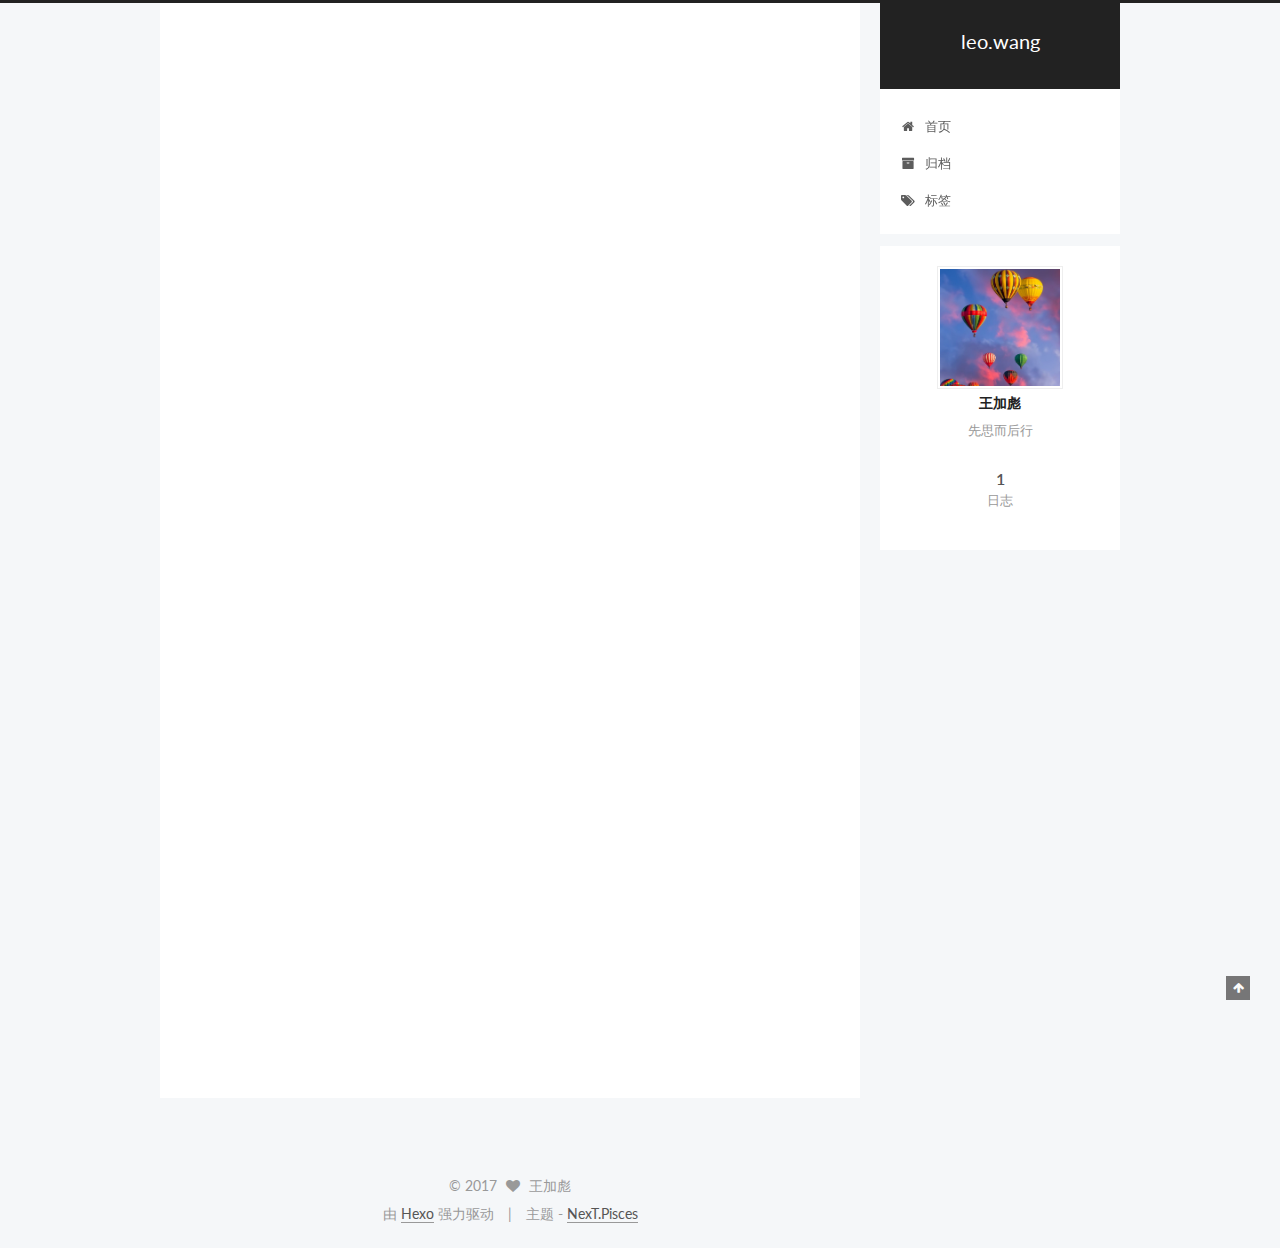
<file: index.html>
<!doctype html>



  


<html class="theme-next pisces use-motion" lang="zh-Hans">
<head>
  <meta charset="UTF-8"/>
<meta http-equiv="X-UA-Compatible" content="IE=edge" />
<meta name="viewport" content="width=device-width, initial-scale=1, maximum-scale=1"/>









<meta http-equiv="Cache-Control" content="no-transform" />
<meta http-equiv="Cache-Control" content="no-siteapp" />















  
  
  <link href="/lib/fancybox/source/jquery.fancybox.css?v=2.1.5" rel="stylesheet" type="text/css" />




  
  
  
  

  
    
    
  

  

  

  

  

  
    
    
    <link href="//fonts.googleapis.com/css?family=Lato:300,300italic,400,400italic,700,700italic&subset=latin,latin-ext" rel="stylesheet" type="text/css">
  






<link href="/lib/font-awesome/css/font-awesome.min.css?v=4.6.2" rel="stylesheet" type="text/css" />

<link href="/css/main.css?v=5.1.1" rel="stylesheet" type="text/css" />


  <meta name="keywords" content="Hexo, NexT" />








  <link rel="shortcut icon" type="image/x-icon" href="/favicon.ico?v=5.1.1" />






<meta name="description" content="先思而后行">
<meta property="og:type" content="website">
<meta property="og:title" content="leo.wang">
<meta property="og:url" content="http://yoursite.com/index.html">
<meta property="og:site_name" content="leo.wang">
<meta property="og:description" content="先思而后行">
<meta name="twitter:card" content="summary">
<meta name="twitter:title" content="leo.wang">
<meta name="twitter:description" content="先思而后行">



<script type="text/javascript" id="hexo.configurations">
  var NexT = window.NexT || {};
  var CONFIG = {
    root: '/',
    scheme: 'Pisces',
    sidebar: {"position":"right","display":"post","offset":12,"offset_float":0,"b2t":false,"scrollpercent":false},
    fancybox: true,
    motion: true,
    duoshuo: {
      userId: '0',
      author: '博主'
    },
    algolia: {
      applicationID: '',
      apiKey: '',
      indexName: '',
      hits: {"per_page":10},
      labels: {"input_placeholder":"Search for Posts","hits_empty":"We didn't find any results for the search: ${query}","hits_stats":"${hits} results found in ${time} ms"}
    }
  };
</script>



  <link rel="canonical" href="http://yoursite.com/"/>





  <title>leo.wang</title>
  














</head>

<body itemscope itemtype="http://schema.org/WebPage" lang="zh-Hans">

  
  
    
  

  <div class="container sidebar-position-right 
   page-home 
 ">
    <div class="headband"></div>

    <header id="header" class="header" itemscope itemtype="http://schema.org/WPHeader">
      <div class="header-inner"><div class="site-brand-wrapper">
  <div class="site-meta ">
    

    <div class="custom-logo-site-title">
      <a href="/"  class="brand" rel="start">
        <span class="logo-line-before"><i></i></span>
        <span class="site-title">leo.wang</span>
        <span class="logo-line-after"><i></i></span>
      </a>
    </div>
      
        <p class="site-subtitle"></p>
      
  </div>

  <div class="site-nav-toggle">
    <button>
      <span class="btn-bar"></span>
      <span class="btn-bar"></span>
      <span class="btn-bar"></span>
    </button>
  </div>
</div>

<nav class="site-nav">
  

  
    <ul id="menu" class="menu">
      
        
        <li class="menu-item menu-item-home">
          <a href="/" rel="section">
            
              <i class="menu-item-icon fa fa-fw fa-home"></i> <br />
            
            首页
          </a>
        </li>
      
        
        <li class="menu-item menu-item-archives">
          <a href="/archives/" rel="section">
            
              <i class="menu-item-icon fa fa-fw fa-archive"></i> <br />
            
            归档
          </a>
        </li>
      
        
        <li class="menu-item menu-item-tags">
          <a href="/tags/" rel="section">
            
              <i class="menu-item-icon fa fa-fw fa-tags"></i> <br />
            
            标签
          </a>
        </li>
      

      
    </ul>
  

  
</nav>



 </div>
    </header>

    <main id="main" class="main">
      <div class="main-inner">
        <div class="content-wrap">
          <div id="content" class="content">
            
  <section id="posts" class="posts-expand">
    
      

  

  
  
  

  <article class="post post-type-normal " itemscope itemtype="http://schema.org/Article">
    <link itemprop="mainEntityOfPage" href="http://yoursite.com/2017/06/20/hello-world/">

    <span hidden itemprop="author" itemscope itemtype="http://schema.org/Person">
      <meta itemprop="name" content="王加彪">
      <meta itemprop="description" content="">
      <meta itemprop="image" content="/images/IMG_0425.JPG">
    </span>

    <span hidden itemprop="publisher" itemscope itemtype="http://schema.org/Organization">
      <meta itemprop="name" content="leo.wang">
    </span>

    
      <header class="post-header">

        
        
          <h1 class="post-title" itemprop="name headline">
                
                <a class="post-title-link" href="/2017/06/20/hello-world/" itemprop="url">Hello World</a></h1>
        

        <div class="post-meta">
          <span class="post-time">
            
              <span class="post-meta-item-icon">
                <i class="fa fa-calendar-o"></i>
              </span>
              
                <span class="post-meta-item-text">发表于</span>
              
              <time title="创建于" itemprop="dateCreated datePublished" datetime="2017-06-20T22:50:06+08:00">
                2017-06-20
              </time>
            

            

            
          </span>

          

          
            
          

          
          

          

          

          

        </div>
      </header>
    

    <div class="post-body" itemprop="articleBody">

      
      

      
        
          
            <p>Welcome to <a href="https://hexo.io/" target="_blank" rel="external">Hexo</a>! This is your very first post. Check <a href="https://hexo.io/docs/" target="_blank" rel="external">documentation</a> for more info. If you get any problems when using Hexo, you can find the answer in <a href="https://hexo.io/docs/troubleshooting.html" target="_blank" rel="external">troubleshooting</a> or you can ask me on <a href="https://github.com/hexojs/hexo/issues" target="_blank" rel="external">GitHub</a>.</p>
<h2 id="Quick-Start"><a href="#Quick-Start" class="headerlink" title="Quick Start"></a>Quick Start</h2><h3 id="Create-a-new-post"><a href="#Create-a-new-post" class="headerlink" title="Create a new post"></a>Create a new post</h3><figure class="highlight bash"><table><tr><td class="gutter"><pre><div class="line">1</div></pre></td><td class="code"><pre><div class="line">$ hexo new <span class="string">"My New Post"</span></div></pre></td></tr></table></figure>
<p>More info: <a href="https://hexo.io/docs/writing.html" target="_blank" rel="external">Writing</a></p>
<h3 id="Run-server"><a href="#Run-server" class="headerlink" title="Run server"></a>Run server</h3><figure class="highlight bash"><table><tr><td class="gutter"><pre><div class="line">1</div></pre></td><td class="code"><pre><div class="line">$ hexo server</div></pre></td></tr></table></figure>
<p>More info: <a href="https://hexo.io/docs/server.html" target="_blank" rel="external">Server</a></p>
<h3 id="Generate-static-files"><a href="#Generate-static-files" class="headerlink" title="Generate static files"></a>Generate static files</h3><figure class="highlight bash"><table><tr><td class="gutter"><pre><div class="line">1</div></pre></td><td class="code"><pre><div class="line">$ hexo generate</div></pre></td></tr></table></figure>
<p>More info: <a href="https://hexo.io/docs/generating.html" target="_blank" rel="external">Generating</a></p>
<h3 id="Deploy-to-remote-sites"><a href="#Deploy-to-remote-sites" class="headerlink" title="Deploy to remote sites"></a>Deploy to remote sites</h3><figure class="highlight bash"><table><tr><td class="gutter"><pre><div class="line">1</div></pre></td><td class="code"><pre><div class="line">$ hexo deploy</div></pre></td></tr></table></figure>
<p>More info: <a href="https://hexo.io/docs/deployment.html" target="_blank" rel="external">Deployment</a></p>

          
        
      
    </div>

    <div>
      
    </div>

    <div>
      
    </div>

    <div>
      
    </div>

    <footer class="post-footer">
      

      

      

      
      
        <div class="post-eof"></div>
      
    </footer>
  </article>


    
  </section>

  


          </div>
          


          

        </div>
        
          
  
  <div class="sidebar-toggle">
    <div class="sidebar-toggle-line-wrap">
      <span class="sidebar-toggle-line sidebar-toggle-line-first"></span>
      <span class="sidebar-toggle-line sidebar-toggle-line-middle"></span>
      <span class="sidebar-toggle-line sidebar-toggle-line-last"></span>
    </div>
  </div>

  <aside id="sidebar" class="sidebar">
    <div class="sidebar-inner">

      

      

      <section class="site-overview sidebar-panel sidebar-panel-active">
        <div class="site-author motion-element" itemprop="author" itemscope itemtype="http://schema.org/Person">
          <img class="site-author-image" itemprop="image"
               src="/images/IMG_0425.JPG"
               alt="王加彪" />
          <p class="site-author-name" itemprop="name">王加彪</p>
           
              <p class="site-description motion-element" itemprop="description">先思而后行</p>
          
        </div>
        <nav class="site-state motion-element">

          
            <div class="site-state-item site-state-posts">
              <a href="/archives/">
                <span class="site-state-item-count">1</span>
                <span class="site-state-item-name">日志</span>
              </a>
            </div>
          

          

          

        </nav>

        

        <div class="links-of-author motion-element">
          
        </div>

        
        

        
        

        


      </section>

      

      

    </div>
  </aside>


        
      </div>
    </main>

    <footer id="footer" class="footer">
      <div class="footer-inner">
        <div class="copyright" >
  
  &copy; 
  <span itemprop="copyrightYear">2017</span>
  <span class="with-love">
    <i class="fa fa-heart"></i>
  </span>
  <span class="author" itemprop="copyrightHolder">王加彪</span>
</div>


<div class="powered-by">
  由 <a class="theme-link" href="https://hexo.io">Hexo</a> 强力驱动
</div>

<div class="theme-info">
  主题 -
  <a class="theme-link" href="https://github.com/iissnan/hexo-theme-next">
    NexT.Pisces
  </a>
</div>


        

        
      </div>
    </footer>

    
      <div class="back-to-top">
        <i class="fa fa-arrow-up"></i>
        
      </div>
    

  </div>

  

<script type="text/javascript">
  if (Object.prototype.toString.call(window.Promise) !== '[object Function]') {
    window.Promise = null;
  }
</script>









  












  
  <script type="text/javascript" src="/lib/jquery/index.js?v=2.1.3"></script>

  
  <script type="text/javascript" src="/lib/fastclick/lib/fastclick.min.js?v=1.0.6"></script>

  
  <script type="text/javascript" src="/lib/jquery_lazyload/jquery.lazyload.js?v=1.9.7"></script>

  
  <script type="text/javascript" src="/lib/velocity/velocity.min.js?v=1.2.1"></script>

  
  <script type="text/javascript" src="/lib/velocity/velocity.ui.min.js?v=1.2.1"></script>

  
  <script type="text/javascript" src="/lib/fancybox/source/jquery.fancybox.pack.js?v=2.1.5"></script>


  


  <script type="text/javascript" src="/js/src/utils.js?v=5.1.1"></script>

  <script type="text/javascript" src="/js/src/motion.js?v=5.1.1"></script>



  
  


  <script type="text/javascript" src="/js/src/affix.js?v=5.1.1"></script>

  <script type="text/javascript" src="/js/src/schemes/pisces.js?v=5.1.1"></script>



  
    <script type="text/javascript" src="/js/src/scrollspy.js?v=5.1.1"></script>
<script type="text/javascript" src="/js/src/post-details.js?v=5.1.1"></script>

  

  


  <script type="text/javascript" src="/js/src/bootstrap.js?v=5.1.1"></script>



  


  




	





  





  





  






  





  

  

  

  

  

  

</body>
</html>
</file>
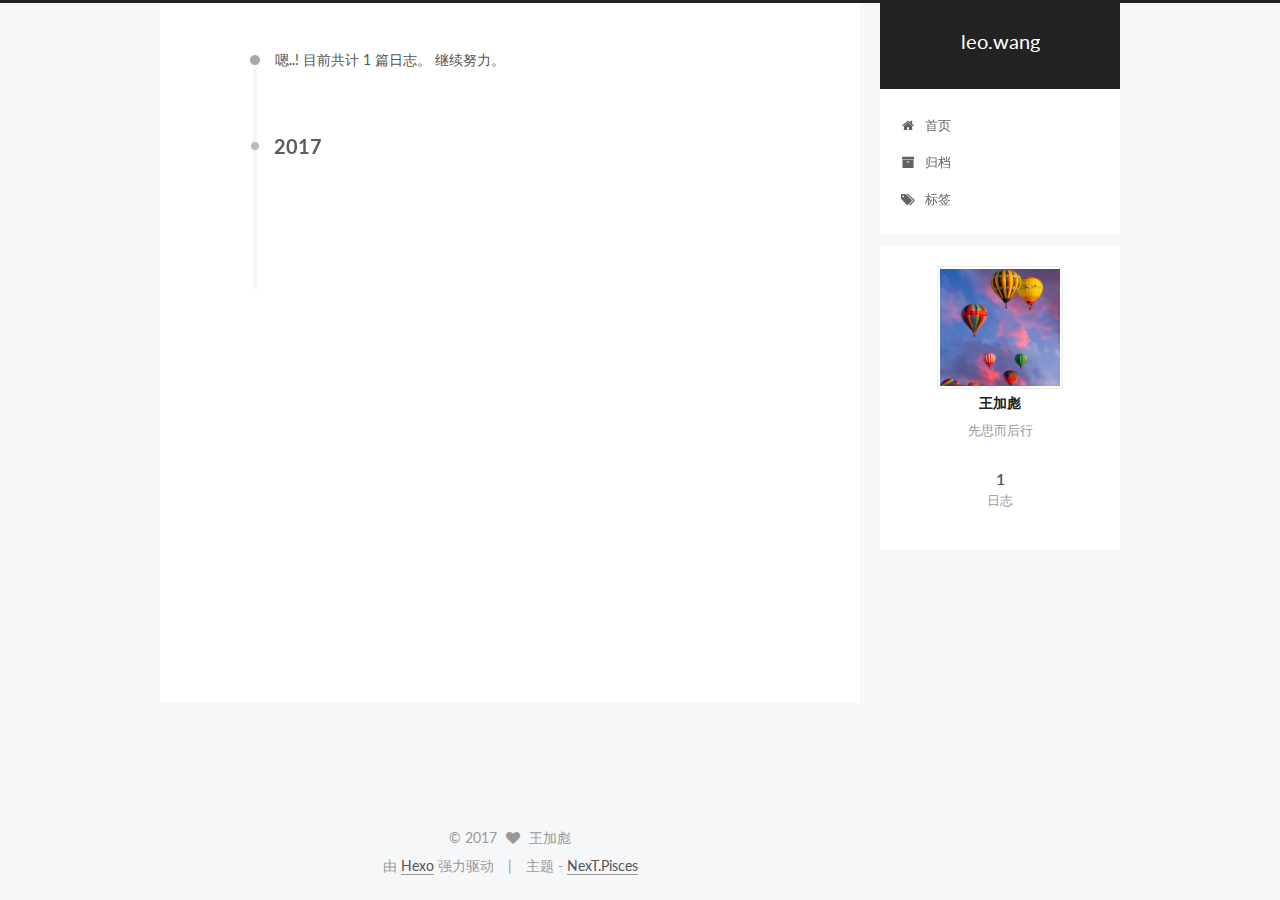
<file: archives/index.html>
<!doctype html>



  


<html class="theme-next pisces use-motion" lang="zh-Hans">
<head>
  <meta charset="UTF-8"/>
<meta http-equiv="X-UA-Compatible" content="IE=edge" />
<meta name="viewport" content="width=device-width, initial-scale=1, maximum-scale=1"/>









<meta http-equiv="Cache-Control" content="no-transform" />
<meta http-equiv="Cache-Control" content="no-siteapp" />















  
  
  <link href="/lib/fancybox/source/jquery.fancybox.css?v=2.1.5" rel="stylesheet" type="text/css" />




  
  
  
  

  
    
    
  

  

  

  

  

  
    
    
    <link href="//fonts.googleapis.com/css?family=Lato:300,300italic,400,400italic,700,700italic&subset=latin,latin-ext" rel="stylesheet" type="text/css">
  






<link href="/lib/font-awesome/css/font-awesome.min.css?v=4.6.2" rel="stylesheet" type="text/css" />

<link href="/css/main.css?v=5.1.1" rel="stylesheet" type="text/css" />


  <meta name="keywords" content="Hexo, NexT" />








  <link rel="shortcut icon" type="image/x-icon" href="/favicon.ico?v=5.1.1" />






<meta name="description" content="先思而后行">
<meta property="og:type" content="website">
<meta property="og:title" content="leo.wang">
<meta property="og:url" content="http://yoursite.com/archives/index.html">
<meta property="og:site_name" content="leo.wang">
<meta property="og:description" content="先思而后行">
<meta name="twitter:card" content="summary">
<meta name="twitter:title" content="leo.wang">
<meta name="twitter:description" content="先思而后行">



<script type="text/javascript" id="hexo.configurations">
  var NexT = window.NexT || {};
  var CONFIG = {
    root: '/',
    scheme: 'Pisces',
    sidebar: {"position":"right","display":"post","offset":12,"offset_float":0,"b2t":false,"scrollpercent":false},
    fancybox: true,
    motion: true,
    duoshuo: {
      userId: '0',
      author: '博主'
    },
    algolia: {
      applicationID: '',
      apiKey: '',
      indexName: '',
      hits: {"per_page":10},
      labels: {"input_placeholder":"Search for Posts","hits_empty":"We didn't find any results for the search: ${query}","hits_stats":"${hits} results found in ${time} ms"}
    }
  };
</script>



  <link rel="canonical" href="http://yoursite.com/archives/"/>





  <title>归档 | leo.wang</title>
  














</head>

<body itemscope itemtype="http://schema.org/WebPage" lang="zh-Hans">

  
  
    
  

  <div class="container sidebar-position-right  page-archive  ">
    <div class="headband"></div>

    <header id="header" class="header" itemscope itemtype="http://schema.org/WPHeader">
      <div class="header-inner"><div class="site-brand-wrapper">
  <div class="site-meta ">
    

    <div class="custom-logo-site-title">
      <a href="/"  class="brand" rel="start">
        <span class="logo-line-before"><i></i></span>
        <span class="site-title">leo.wang</span>
        <span class="logo-line-after"><i></i></span>
      </a>
    </div>
      
        <p class="site-subtitle"></p>
      
  </div>

  <div class="site-nav-toggle">
    <button>
      <span class="btn-bar"></span>
      <span class="btn-bar"></span>
      <span class="btn-bar"></span>
    </button>
  </div>
</div>

<nav class="site-nav">
  

  
    <ul id="menu" class="menu">
      
        
        <li class="menu-item menu-item-home">
          <a href="/" rel="section">
            
              <i class="menu-item-icon fa fa-fw fa-home"></i> <br />
            
            首页
          </a>
        </li>
      
        
        <li class="menu-item menu-item-archives">
          <a href="/archives/" rel="section">
            
              <i class="menu-item-icon fa fa-fw fa-archive"></i> <br />
            
            归档
          </a>
        </li>
      
        
        <li class="menu-item menu-item-tags">
          <a href="/tags/" rel="section">
            
              <i class="menu-item-icon fa fa-fw fa-tags"></i> <br />
            
            标签
          </a>
        </li>
      

      
    </ul>
  

  
</nav>



 </div>
    </header>

    <main id="main" class="main">
      <div class="main-inner">
        <div class="content-wrap">
          <div id="content" class="content">
            

  <section id="posts" class="posts-collapse">
    <span class="archive-move-on"></span>

    <span class="archive-page-counter">
      
      
      
        
      
      嗯..! 目前共计 1 篇日志。 继续努力。
    </span>

    

      
      
      

      
        
        <div class="collection-title">
          <h2 class="archive-year motion-element" id="archive-year-2017">2017</h2>
        </div>
      
      

      

  <article class="post post-type-normal" itemscope itemtype="http://schema.org/Article">
    <header class="post-header">

      <h2 class="post-title">
        
            <a class="post-title-link" href="/2017/06/20/hello-world/" itemprop="url">
              
                <span itemprop="name">Hello World</span>
              
            </a>
        
      </h2>

      <div class="post-meta">
        <time class="post-time" itemprop="dateCreated"
              datetime="2017-06-20T22:50:06+08:00"
              content="2017-06-20" >
          06-20
        </time>
      </div>

    </header>
  </article>



    

  </section>

  



          </div>
          


          

        </div>
        
          
  
  <div class="sidebar-toggle">
    <div class="sidebar-toggle-line-wrap">
      <span class="sidebar-toggle-line sidebar-toggle-line-first"></span>
      <span class="sidebar-toggle-line sidebar-toggle-line-middle"></span>
      <span class="sidebar-toggle-line sidebar-toggle-line-last"></span>
    </div>
  </div>

  <aside id="sidebar" class="sidebar">
    <div class="sidebar-inner">

      

      

      <section class="site-overview sidebar-panel sidebar-panel-active">
        <div class="site-author motion-element" itemprop="author" itemscope itemtype="http://schema.org/Person">
          <img class="site-author-image" itemprop="image"
               src="/images/IMG_0425.JPG"
               alt="王加彪" />
          <p class="site-author-name" itemprop="name">王加彪</p>
           
              <p class="site-description motion-element" itemprop="description">先思而后行</p>
          
        </div>
        <nav class="site-state motion-element">

          
            <div class="site-state-item site-state-posts">
              <a href="/archives/">
                <span class="site-state-item-count">1</span>
                <span class="site-state-item-name">日志</span>
              </a>
            </div>
          

          

          

        </nav>

        

        <div class="links-of-author motion-element">
          
        </div>

        
        

        
        

        


      </section>

      

      

    </div>
  </aside>


        
      </div>
    </main>

    <footer id="footer" class="footer">
      <div class="footer-inner">
        <div class="copyright" >
  
  &copy; 
  <span itemprop="copyrightYear">2017</span>
  <span class="with-love">
    <i class="fa fa-heart"></i>
  </span>
  <span class="author" itemprop="copyrightHolder">王加彪</span>
</div>


<div class="powered-by">
  由 <a class="theme-link" href="https://hexo.io">Hexo</a> 强力驱动
</div>

<div class="theme-info">
  主题 -
  <a class="theme-link" href="https://github.com/iissnan/hexo-theme-next">
    NexT.Pisces
  </a>
</div>


        

        
      </div>
    </footer>

    
      <div class="back-to-top">
        <i class="fa fa-arrow-up"></i>
        
      </div>
    

  </div>

  

<script type="text/javascript">
  if (Object.prototype.toString.call(window.Promise) !== '[object Function]') {
    window.Promise = null;
  }
</script>









  












  
  <script type="text/javascript" src="/lib/jquery/index.js?v=2.1.3"></script>

  
  <script type="text/javascript" src="/lib/fastclick/lib/fastclick.min.js?v=1.0.6"></script>

  
  <script type="text/javascript" src="/lib/jquery_lazyload/jquery.lazyload.js?v=1.9.7"></script>

  
  <script type="text/javascript" src="/lib/velocity/velocity.min.js?v=1.2.1"></script>

  
  <script type="text/javascript" src="/lib/velocity/velocity.ui.min.js?v=1.2.1"></script>

  
  <script type="text/javascript" src="/lib/fancybox/source/jquery.fancybox.pack.js?v=2.1.5"></script>


  


  <script type="text/javascript" src="/js/src/utils.js?v=5.1.1"></script>

  <script type="text/javascript" src="/js/src/motion.js?v=5.1.1"></script>



  
  


  <script type="text/javascript" src="/js/src/affix.js?v=5.1.1"></script>

  <script type="text/javascript" src="/js/src/schemes/pisces.js?v=5.1.1"></script>



  
  
    <script type="text/javascript" id="motion.page.archive">
      $('.archive-year').velocity('transition.slideLeftIn');
    </script>
  


  


  <script type="text/javascript" src="/js/src/bootstrap.js?v=5.1.1"></script>



  


  




	





  





  





  






  





  

  

  

  

  

  

</body>
</html>
</file>
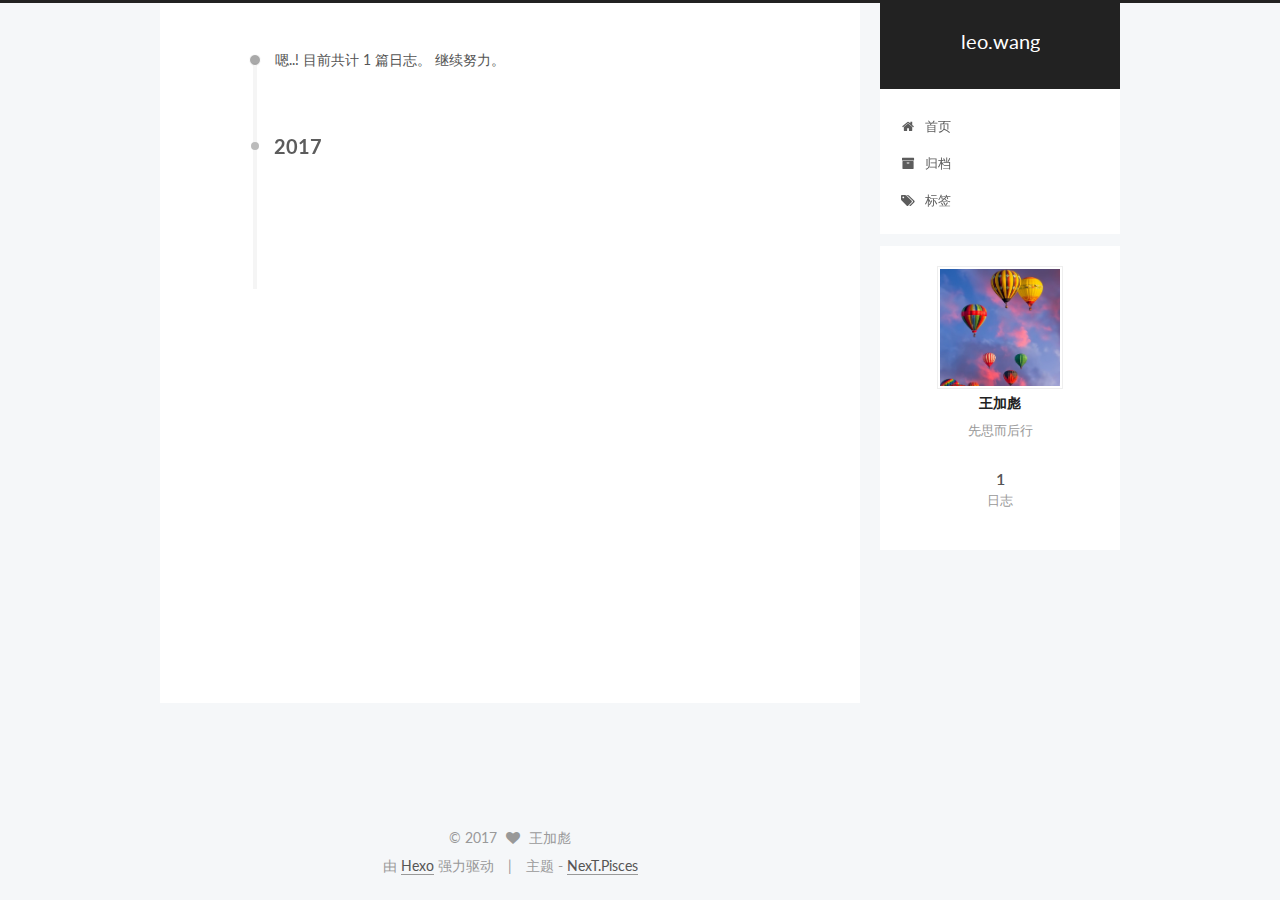
<file: archives/2017/index.html>
<!doctype html>



  


<html class="theme-next pisces use-motion" lang="zh-Hans">
<head>
  <meta charset="UTF-8"/>
<meta http-equiv="X-UA-Compatible" content="IE=edge" />
<meta name="viewport" content="width=device-width, initial-scale=1, maximum-scale=1"/>









<meta http-equiv="Cache-Control" content="no-transform" />
<meta http-equiv="Cache-Control" content="no-siteapp" />















  
  
  <link href="/lib/fancybox/source/jquery.fancybox.css?v=2.1.5" rel="stylesheet" type="text/css" />




  
  
  
  

  
    
    
  

  

  

  

  

  
    
    
    <link href="//fonts.googleapis.com/css?family=Lato:300,300italic,400,400italic,700,700italic&subset=latin,latin-ext" rel="stylesheet" type="text/css">
  






<link href="/lib/font-awesome/css/font-awesome.min.css?v=4.6.2" rel="stylesheet" type="text/css" />

<link href="/css/main.css?v=5.1.1" rel="stylesheet" type="text/css" />


  <meta name="keywords" content="Hexo, NexT" />








  <link rel="shortcut icon" type="image/x-icon" href="/favicon.ico?v=5.1.1" />






<meta name="description" content="先思而后行">
<meta property="og:type" content="website">
<meta property="og:title" content="leo.wang">
<meta property="og:url" content="http://yoursite.com/archives/2017/index.html">
<meta property="og:site_name" content="leo.wang">
<meta property="og:description" content="先思而后行">
<meta name="twitter:card" content="summary">
<meta name="twitter:title" content="leo.wang">
<meta name="twitter:description" content="先思而后行">



<script type="text/javascript" id="hexo.configurations">
  var NexT = window.NexT || {};
  var CONFIG = {
    root: '/',
    scheme: 'Pisces',
    sidebar: {"position":"right","display":"post","offset":12,"offset_float":0,"b2t":false,"scrollpercent":false},
    fancybox: true,
    motion: true,
    duoshuo: {
      userId: '0',
      author: '博主'
    },
    algolia: {
      applicationID: '',
      apiKey: '',
      indexName: '',
      hits: {"per_page":10},
      labels: {"input_placeholder":"Search for Posts","hits_empty":"We didn't find any results for the search: ${query}","hits_stats":"${hits} results found in ${time} ms"}
    }
  };
</script>



  <link rel="canonical" href="http://yoursite.com/archives/2017/"/>





  <title>归档 | leo.wang</title>
  














</head>

<body itemscope itemtype="http://schema.org/WebPage" lang="zh-Hans">

  
  
    
  

  <div class="container sidebar-position-right  page-archive  ">
    <div class="headband"></div>

    <header id="header" class="header" itemscope itemtype="http://schema.org/WPHeader">
      <div class="header-inner"><div class="site-brand-wrapper">
  <div class="site-meta ">
    

    <div class="custom-logo-site-title">
      <a href="/"  class="brand" rel="start">
        <span class="logo-line-before"><i></i></span>
        <span class="site-title">leo.wang</span>
        <span class="logo-line-after"><i></i></span>
      </a>
    </div>
      
        <p class="site-subtitle"></p>
      
  </div>

  <div class="site-nav-toggle">
    <button>
      <span class="btn-bar"></span>
      <span class="btn-bar"></span>
      <span class="btn-bar"></span>
    </button>
  </div>
</div>

<nav class="site-nav">
  

  
    <ul id="menu" class="menu">
      
        
        <li class="menu-item menu-item-home">
          <a href="/" rel="section">
            
              <i class="menu-item-icon fa fa-fw fa-home"></i> <br />
            
            首页
          </a>
        </li>
      
        
        <li class="menu-item menu-item-archives">
          <a href="/archives/" rel="section">
            
              <i class="menu-item-icon fa fa-fw fa-archive"></i> <br />
            
            归档
          </a>
        </li>
      
        
        <li class="menu-item menu-item-tags">
          <a href="/tags/" rel="section">
            
              <i class="menu-item-icon fa fa-fw fa-tags"></i> <br />
            
            标签
          </a>
        </li>
      

      
    </ul>
  

  
</nav>



 </div>
    </header>

    <main id="main" class="main">
      <div class="main-inner">
        <div class="content-wrap">
          <div id="content" class="content">
            

  <section id="posts" class="posts-collapse">
    <span class="archive-move-on"></span>

    <span class="archive-page-counter">
      
      
      
        
      
      嗯..! 目前共计 1 篇日志。 继续努力。
    </span>

    

      
      
      

      
        
        <div class="collection-title">
          <h2 class="archive-year motion-element" id="archive-year-2017">2017</h2>
        </div>
      
      

      

  <article class="post post-type-normal" itemscope itemtype="http://schema.org/Article">
    <header class="post-header">

      <h2 class="post-title">
        
            <a class="post-title-link" href="/2017/06/20/hello-world/" itemprop="url">
              
                <span itemprop="name">Hello World</span>
              
            </a>
        
      </h2>

      <div class="post-meta">
        <time class="post-time" itemprop="dateCreated"
              datetime="2017-06-20T22:50:06+08:00"
              content="2017-06-20" >
          06-20
        </time>
      </div>

    </header>
  </article>



    

  </section>

  



          </div>
          


          

        </div>
        
          
  
  <div class="sidebar-toggle">
    <div class="sidebar-toggle-line-wrap">
      <span class="sidebar-toggle-line sidebar-toggle-line-first"></span>
      <span class="sidebar-toggle-line sidebar-toggle-line-middle"></span>
      <span class="sidebar-toggle-line sidebar-toggle-line-last"></span>
    </div>
  </div>

  <aside id="sidebar" class="sidebar">
    <div class="sidebar-inner">

      

      

      <section class="site-overview sidebar-panel sidebar-panel-active">
        <div class="site-author motion-element" itemprop="author" itemscope itemtype="http://schema.org/Person">
          <img class="site-author-image" itemprop="image"
               src="/images/IMG_0425.JPG"
               alt="王加彪" />
          <p class="site-author-name" itemprop="name">王加彪</p>
           
              <p class="site-description motion-element" itemprop="description">先思而后行</p>
          
        </div>
        <nav class="site-state motion-element">

          
            <div class="site-state-item site-state-posts">
              <a href="/archives/">
                <span class="site-state-item-count">1</span>
                <span class="site-state-item-name">日志</span>
              </a>
            </div>
          

          

          

        </nav>

        

        <div class="links-of-author motion-element">
          
        </div>

        
        

        
        

        


      </section>

      

      

    </div>
  </aside>


        
      </div>
    </main>

    <footer id="footer" class="footer">
      <div class="footer-inner">
        <div class="copyright" >
  
  &copy; 
  <span itemprop="copyrightYear">2017</span>
  <span class="with-love">
    <i class="fa fa-heart"></i>
  </span>
  <span class="author" itemprop="copyrightHolder">王加彪</span>
</div>


<div class="powered-by">
  由 <a class="theme-link" href="https://hexo.io">Hexo</a> 强力驱动
</div>

<div class="theme-info">
  主题 -
  <a class="theme-link" href="https://github.com/iissnan/hexo-theme-next">
    NexT.Pisces
  </a>
</div>


        

        
      </div>
    </footer>

    
      <div class="back-to-top">
        <i class="fa fa-arrow-up"></i>
        
      </div>
    

  </div>

  

<script type="text/javascript">
  if (Object.prototype.toString.call(window.Promise) !== '[object Function]') {
    window.Promise = null;
  }
</script>









  












  
  <script type="text/javascript" src="/lib/jquery/index.js?v=2.1.3"></script>

  
  <script type="text/javascript" src="/lib/fastclick/lib/fastclick.min.js?v=1.0.6"></script>

  
  <script type="text/javascript" src="/lib/jquery_lazyload/jquery.lazyload.js?v=1.9.7"></script>

  
  <script type="text/javascript" src="/lib/velocity/velocity.min.js?v=1.2.1"></script>

  
  <script type="text/javascript" src="/lib/velocity/velocity.ui.min.js?v=1.2.1"></script>

  
  <script type="text/javascript" src="/lib/fancybox/source/jquery.fancybox.pack.js?v=2.1.5"></script>


  


  <script type="text/javascript" src="/js/src/utils.js?v=5.1.1"></script>

  <script type="text/javascript" src="/js/src/motion.js?v=5.1.1"></script>



  
  


  <script type="text/javascript" src="/js/src/affix.js?v=5.1.1"></script>

  <script type="text/javascript" src="/js/src/schemes/pisces.js?v=5.1.1"></script>



  
  
    <script type="text/javascript" id="motion.page.archive">
      $('.archive-year').velocity('transition.slideLeftIn');
    </script>
  


  


  <script type="text/javascript" src="/js/src/bootstrap.js?v=5.1.1"></script>



  


  




	





  





  





  






  





  

  

  

  

  

  

</body>
</html>
</file>
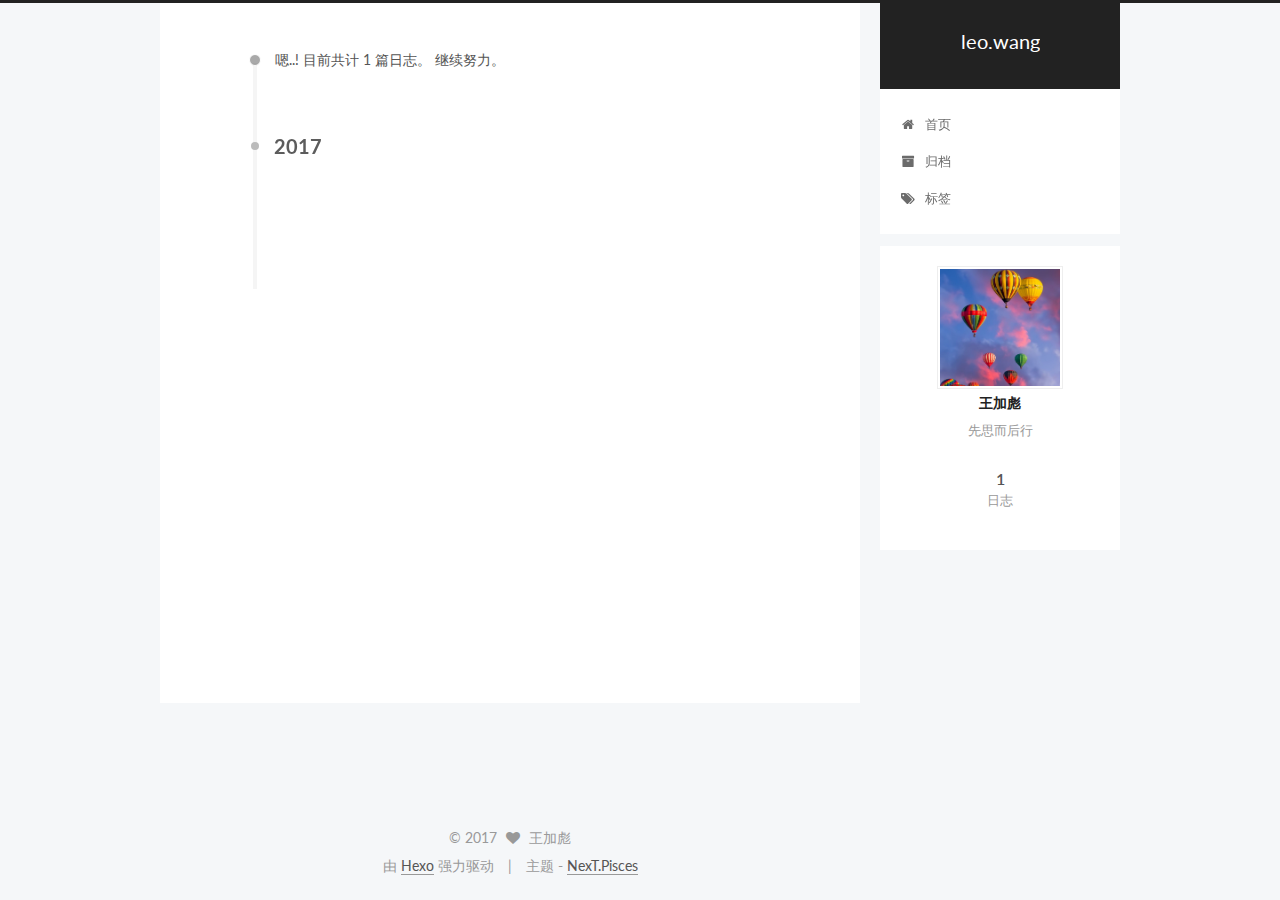
<file: archives/2017/06/index.html>
<!doctype html>



  


<html class="theme-next pisces use-motion" lang="zh-Hans">
<head>
  <meta charset="UTF-8"/>
<meta http-equiv="X-UA-Compatible" content="IE=edge" />
<meta name="viewport" content="width=device-width, initial-scale=1, maximum-scale=1"/>









<meta http-equiv="Cache-Control" content="no-transform" />
<meta http-equiv="Cache-Control" content="no-siteapp" />















  
  
  <link href="/lib/fancybox/source/jquery.fancybox.css?v=2.1.5" rel="stylesheet" type="text/css" />




  
  
  
  

  
    
    
  

  

  

  

  

  
    
    
    <link href="//fonts.googleapis.com/css?family=Lato:300,300italic,400,400italic,700,700italic&subset=latin,latin-ext" rel="stylesheet" type="text/css">
  






<link href="/lib/font-awesome/css/font-awesome.min.css?v=4.6.2" rel="stylesheet" type="text/css" />

<link href="/css/main.css?v=5.1.1" rel="stylesheet" type="text/css" />


  <meta name="keywords" content="Hexo, NexT" />








  <link rel="shortcut icon" type="image/x-icon" href="/favicon.ico?v=5.1.1" />






<meta name="description" content="先思而后行">
<meta property="og:type" content="website">
<meta property="og:title" content="leo.wang">
<meta property="og:url" content="http://yoursite.com/archives/2017/06/index.html">
<meta property="og:site_name" content="leo.wang">
<meta property="og:description" content="先思而后行">
<meta name="twitter:card" content="summary">
<meta name="twitter:title" content="leo.wang">
<meta name="twitter:description" content="先思而后行">



<script type="text/javascript" id="hexo.configurations">
  var NexT = window.NexT || {};
  var CONFIG = {
    root: '/',
    scheme: 'Pisces',
    sidebar: {"position":"right","display":"post","offset":12,"offset_float":0,"b2t":false,"scrollpercent":false},
    fancybox: true,
    motion: true,
    duoshuo: {
      userId: '0',
      author: '博主'
    },
    algolia: {
      applicationID: '',
      apiKey: '',
      indexName: '',
      hits: {"per_page":10},
      labels: {"input_placeholder":"Search for Posts","hits_empty":"We didn't find any results for the search: ${query}","hits_stats":"${hits} results found in ${time} ms"}
    }
  };
</script>



  <link rel="canonical" href="http://yoursite.com/archives/2017/06/"/>





  <title>归档 | leo.wang</title>
  














</head>

<body itemscope itemtype="http://schema.org/WebPage" lang="zh-Hans">

  
  
    
  

  <div class="container sidebar-position-right  page-archive  ">
    <div class="headband"></div>

    <header id="header" class="header" itemscope itemtype="http://schema.org/WPHeader">
      <div class="header-inner"><div class="site-brand-wrapper">
  <div class="site-meta ">
    

    <div class="custom-logo-site-title">
      <a href="/"  class="brand" rel="start">
        <span class="logo-line-before"><i></i></span>
        <span class="site-title">leo.wang</span>
        <span class="logo-line-after"><i></i></span>
      </a>
    </div>
      
        <p class="site-subtitle"></p>
      
  </div>

  <div class="site-nav-toggle">
    <button>
      <span class="btn-bar"></span>
      <span class="btn-bar"></span>
      <span class="btn-bar"></span>
    </button>
  </div>
</div>

<nav class="site-nav">
  

  
    <ul id="menu" class="menu">
      
        
        <li class="menu-item menu-item-home">
          <a href="/" rel="section">
            
              <i class="menu-item-icon fa fa-fw fa-home"></i> <br />
            
            首页
          </a>
        </li>
      
        
        <li class="menu-item menu-item-archives">
          <a href="/archives/" rel="section">
            
              <i class="menu-item-icon fa fa-fw fa-archive"></i> <br />
            
            归档
          </a>
        </li>
      
        
        <li class="menu-item menu-item-tags">
          <a href="/tags/" rel="section">
            
              <i class="menu-item-icon fa fa-fw fa-tags"></i> <br />
            
            标签
          </a>
        </li>
      

      
    </ul>
  

  
</nav>



 </div>
    </header>

    <main id="main" class="main">
      <div class="main-inner">
        <div class="content-wrap">
          <div id="content" class="content">
            

  <section id="posts" class="posts-collapse">
    <span class="archive-move-on"></span>

    <span class="archive-page-counter">
      
      
      
        
      
      嗯..! 目前共计 1 篇日志。 继续努力。
    </span>

    

      
      
      

      
        
        <div class="collection-title">
          <h2 class="archive-year motion-element" id="archive-year-2017">2017</h2>
        </div>
      
      

      

  <article class="post post-type-normal" itemscope itemtype="http://schema.org/Article">
    <header class="post-header">

      <h2 class="post-title">
        
            <a class="post-title-link" href="/2017/06/20/hello-world/" itemprop="url">
              
                <span itemprop="name">Hello World</span>
              
            </a>
        
      </h2>

      <div class="post-meta">
        <time class="post-time" itemprop="dateCreated"
              datetime="2017-06-20T22:50:06+08:00"
              content="2017-06-20" >
          06-20
        </time>
      </div>

    </header>
  </article>



    

  </section>

  



          </div>
          


          

        </div>
        
          
  
  <div class="sidebar-toggle">
    <div class="sidebar-toggle-line-wrap">
      <span class="sidebar-toggle-line sidebar-toggle-line-first"></span>
      <span class="sidebar-toggle-line sidebar-toggle-line-middle"></span>
      <span class="sidebar-toggle-line sidebar-toggle-line-last"></span>
    </div>
  </div>

  <aside id="sidebar" class="sidebar">
    <div class="sidebar-inner">

      

      

      <section class="site-overview sidebar-panel sidebar-panel-active">
        <div class="site-author motion-element" itemprop="author" itemscope itemtype="http://schema.org/Person">
          <img class="site-author-image" itemprop="image"
               src="/images/IMG_0425.JPG"
               alt="王加彪" />
          <p class="site-author-name" itemprop="name">王加彪</p>
           
              <p class="site-description motion-element" itemprop="description">先思而后行</p>
          
        </div>
        <nav class="site-state motion-element">

          
            <div class="site-state-item site-state-posts">
              <a href="/archives/">
                <span class="site-state-item-count">1</span>
                <span class="site-state-item-name">日志</span>
              </a>
            </div>
          

          

          

        </nav>

        

        <div class="links-of-author motion-element">
          
        </div>

        
        

        
        

        


      </section>

      

      

    </div>
  </aside>


        
      </div>
    </main>

    <footer id="footer" class="footer">
      <div class="footer-inner">
        <div class="copyright" >
  
  &copy; 
  <span itemprop="copyrightYear">2017</span>
  <span class="with-love">
    <i class="fa fa-heart"></i>
  </span>
  <span class="author" itemprop="copyrightHolder">王加彪</span>
</div>


<div class="powered-by">
  由 <a class="theme-link" href="https://hexo.io">Hexo</a> 强力驱动
</div>

<div class="theme-info">
  主题 -
  <a class="theme-link" href="https://github.com/iissnan/hexo-theme-next">
    NexT.Pisces
  </a>
</div>


        

        
      </div>
    </footer>

    
      <div class="back-to-top">
        <i class="fa fa-arrow-up"></i>
        
      </div>
    

  </div>

  

<script type="text/javascript">
  if (Object.prototype.toString.call(window.Promise) !== '[object Function]') {
    window.Promise = null;
  }
</script>









  












  
  <script type="text/javascript" src="/lib/jquery/index.js?v=2.1.3"></script>

  
  <script type="text/javascript" src="/lib/fastclick/lib/fastclick.min.js?v=1.0.6"></script>

  
  <script type="text/javascript" src="/lib/jquery_lazyload/jquery.lazyload.js?v=1.9.7"></script>

  
  <script type="text/javascript" src="/lib/velocity/velocity.min.js?v=1.2.1"></script>

  
  <script type="text/javascript" src="/lib/velocity/velocity.ui.min.js?v=1.2.1"></script>

  
  <script type="text/javascript" src="/lib/fancybox/source/jquery.fancybox.pack.js?v=2.1.5"></script>


  


  <script type="text/javascript" src="/js/src/utils.js?v=5.1.1"></script>

  <script type="text/javascript" src="/js/src/motion.js?v=5.1.1"></script>



  
  


  <script type="text/javascript" src="/js/src/affix.js?v=5.1.1"></script>

  <script type="text/javascript" src="/js/src/schemes/pisces.js?v=5.1.1"></script>



  
  
    <script type="text/javascript" id="motion.page.archive">
      $('.archive-year').velocity('transition.slideLeftIn');
    </script>
  


  


  <script type="text/javascript" src="/js/src/bootstrap.js?v=5.1.1"></script>



  


  




	





  





  





  






  





  

  

  

  

  

  

</body>
</html>
</file>
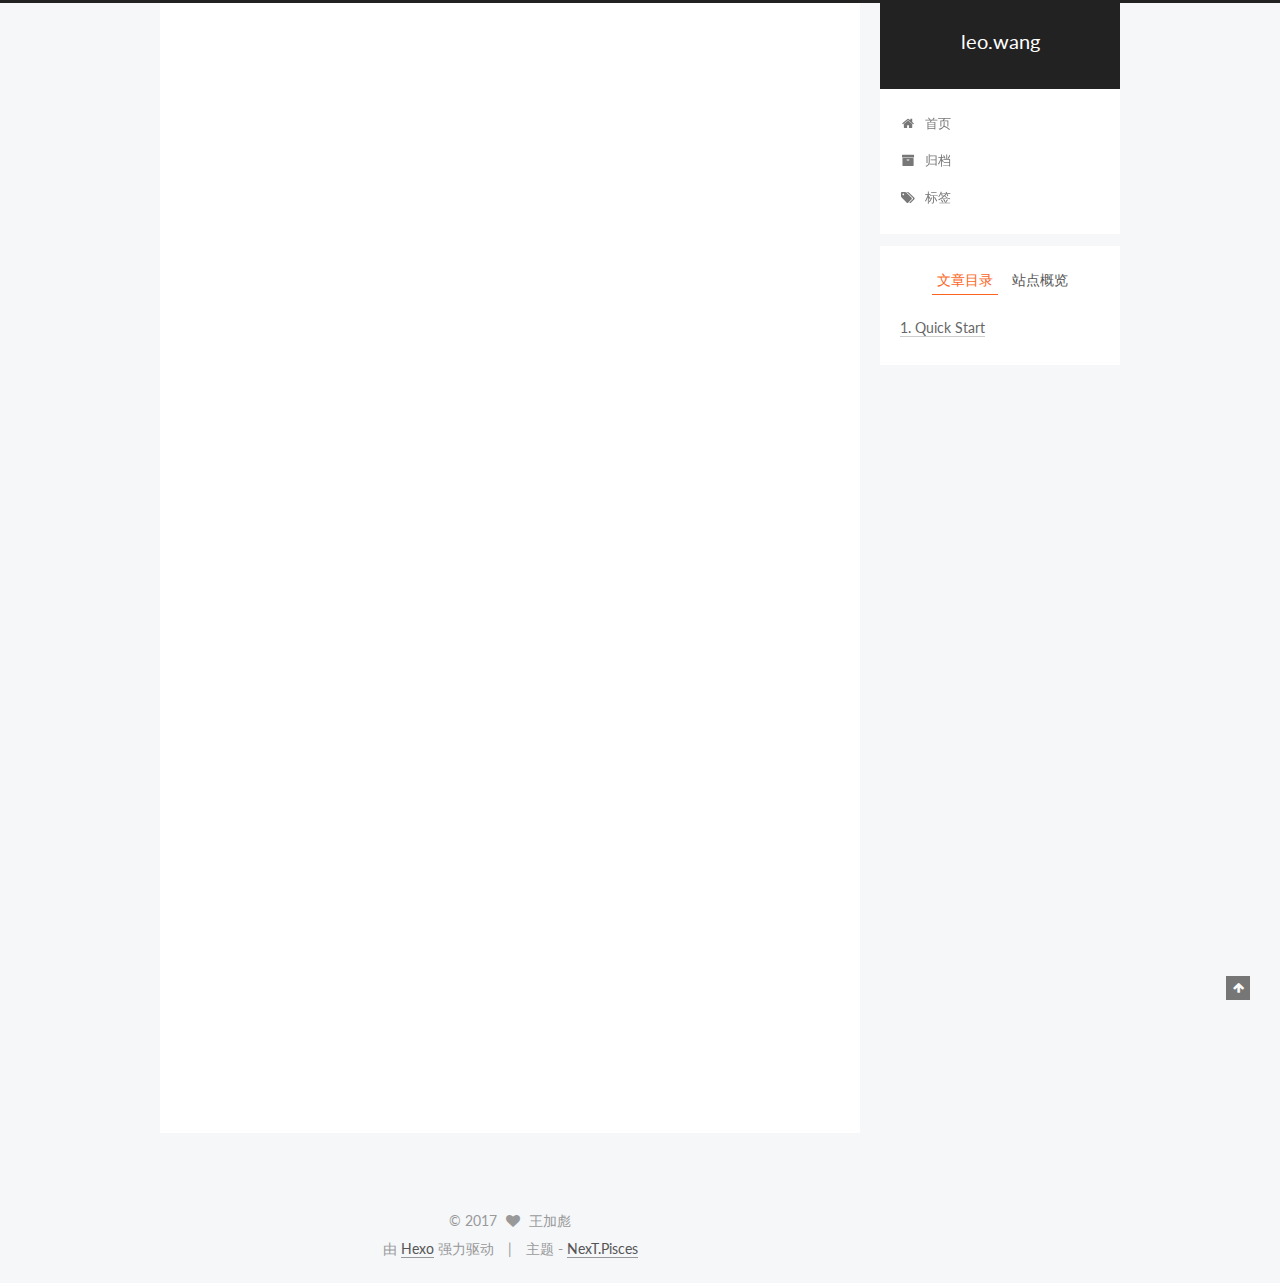
<file: 2017/06/20/hello-world/index.html>
<!doctype html>



  


<html class="theme-next pisces use-motion" lang="zh-Hans">
<head>
  <meta charset="UTF-8"/>
<meta http-equiv="X-UA-Compatible" content="IE=edge" />
<meta name="viewport" content="width=device-width, initial-scale=1, maximum-scale=1"/>









<meta http-equiv="Cache-Control" content="no-transform" />
<meta http-equiv="Cache-Control" content="no-siteapp" />















  
  
  <link href="/lib/fancybox/source/jquery.fancybox.css?v=2.1.5" rel="stylesheet" type="text/css" />




  
  
  
  

  
    
    
  

  

  

  

  

  
    
    
    <link href="//fonts.googleapis.com/css?family=Lato:300,300italic,400,400italic,700,700italic&subset=latin,latin-ext" rel="stylesheet" type="text/css">
  






<link href="/lib/font-awesome/css/font-awesome.min.css?v=4.6.2" rel="stylesheet" type="text/css" />

<link href="/css/main.css?v=5.1.1" rel="stylesheet" type="text/css" />


  <meta name="keywords" content="Hexo, NexT" />








  <link rel="shortcut icon" type="image/x-icon" href="/favicon.ico?v=5.1.1" />






<meta name="description" content="Welcome to Hexo! This is your very first post. Check documentation for more info. If you get any problems when using Hexo, you can find the answer in troubleshooting or you can ask me on GitHub. Quick">
<meta property="og:type" content="article">
<meta property="og:title" content="Hello World">
<meta property="og:url" content="http://yoursite.com/2017/06/20/hello-world/index.html">
<meta property="og:site_name" content="leo.wang">
<meta property="og:description" content="Welcome to Hexo! This is your very first post. Check documentation for more info. If you get any problems when using Hexo, you can find the answer in troubleshooting or you can ask me on GitHub. Quick">
<meta property="og:updated_time" content="2017-06-20T14:50:06.000Z">
<meta name="twitter:card" content="summary">
<meta name="twitter:title" content="Hello World">
<meta name="twitter:description" content="Welcome to Hexo! This is your very first post. Check documentation for more info. If you get any problems when using Hexo, you can find the answer in troubleshooting or you can ask me on GitHub. Quick">



<script type="text/javascript" id="hexo.configurations">
  var NexT = window.NexT || {};
  var CONFIG = {
    root: '/',
    scheme: 'Pisces',
    sidebar: {"position":"right","display":"post","offset":12,"offset_float":0,"b2t":false,"scrollpercent":false},
    fancybox: true,
    motion: true,
    duoshuo: {
      userId: '0',
      author: '博主'
    },
    algolia: {
      applicationID: '',
      apiKey: '',
      indexName: '',
      hits: {"per_page":10},
      labels: {"input_placeholder":"Search for Posts","hits_empty":"We didn't find any results for the search: ${query}","hits_stats":"${hits} results found in ${time} ms"}
    }
  };
</script>



  <link rel="canonical" href="http://yoursite.com/2017/06/20/hello-world/"/>





  <title>Hello World | leo.wang</title>
  














</head>

<body itemscope itemtype="http://schema.org/WebPage" lang="zh-Hans">

  
  
    
  

  <div class="container sidebar-position-right page-post-detail ">
    <div class="headband"></div>

    <header id="header" class="header" itemscope itemtype="http://schema.org/WPHeader">
      <div class="header-inner"><div class="site-brand-wrapper">
  <div class="site-meta ">
    

    <div class="custom-logo-site-title">
      <a href="/"  class="brand" rel="start">
        <span class="logo-line-before"><i></i></span>
        <span class="site-title">leo.wang</span>
        <span class="logo-line-after"><i></i></span>
      </a>
    </div>
      
        <p class="site-subtitle"></p>
      
  </div>

  <div class="site-nav-toggle">
    <button>
      <span class="btn-bar"></span>
      <span class="btn-bar"></span>
      <span class="btn-bar"></span>
    </button>
  </div>
</div>

<nav class="site-nav">
  

  
    <ul id="menu" class="menu">
      
        
        <li class="menu-item menu-item-home">
          <a href="/" rel="section">
            
              <i class="menu-item-icon fa fa-fw fa-home"></i> <br />
            
            首页
          </a>
        </li>
      
        
        <li class="menu-item menu-item-archives">
          <a href="/archives/" rel="section">
            
              <i class="menu-item-icon fa fa-fw fa-archive"></i> <br />
            
            归档
          </a>
        </li>
      
        
        <li class="menu-item menu-item-tags">
          <a href="/tags/" rel="section">
            
              <i class="menu-item-icon fa fa-fw fa-tags"></i> <br />
            
            标签
          </a>
        </li>
      

      
    </ul>
  

  
</nav>



 </div>
    </header>

    <main id="main" class="main">
      <div class="main-inner">
        <div class="content-wrap">
          <div id="content" class="content">
            

  <div id="posts" class="posts-expand">
    

  

  
  
  

  <article class="post post-type-normal " itemscope itemtype="http://schema.org/Article">
    <link itemprop="mainEntityOfPage" href="http://yoursite.com/2017/06/20/hello-world/">

    <span hidden itemprop="author" itemscope itemtype="http://schema.org/Person">
      <meta itemprop="name" content="王加彪">
      <meta itemprop="description" content="">
      <meta itemprop="image" content="/images/IMG_0425.JPG">
    </span>

    <span hidden itemprop="publisher" itemscope itemtype="http://schema.org/Organization">
      <meta itemprop="name" content="leo.wang">
    </span>

    
      <header class="post-header">

        
        
          <h1 class="post-title" itemprop="name headline">Hello World</h1>
        

        <div class="post-meta">
          <span class="post-time">
            
              <span class="post-meta-item-icon">
                <i class="fa fa-calendar-o"></i>
              </span>
              
                <span class="post-meta-item-text">发表于</span>
              
              <time title="创建于" itemprop="dateCreated datePublished" datetime="2017-06-20T22:50:06+08:00">
                2017-06-20
              </time>
            

            

            
          </span>

          

          
            
          

          
          

          

          

          

        </div>
      </header>
    

    <div class="post-body" itemprop="articleBody">

      
      

      
        <p>Welcome to <a href="https://hexo.io/" target="_blank" rel="external">Hexo</a>! This is your very first post. Check <a href="https://hexo.io/docs/" target="_blank" rel="external">documentation</a> for more info. If you get any problems when using Hexo, you can find the answer in <a href="https://hexo.io/docs/troubleshooting.html" target="_blank" rel="external">troubleshooting</a> or you can ask me on <a href="https://github.com/hexojs/hexo/issues" target="_blank" rel="external">GitHub</a>.</p>
<h2 id="Quick-Start"><a href="#Quick-Start" class="headerlink" title="Quick Start"></a>Quick Start</h2><h3 id="Create-a-new-post"><a href="#Create-a-new-post" class="headerlink" title="Create a new post"></a>Create a new post</h3><figure class="highlight bash"><table><tr><td class="gutter"><pre><div class="line">1</div></pre></td><td class="code"><pre><div class="line">$ hexo new <span class="string">"My New Post"</span></div></pre></td></tr></table></figure>
<p>More info: <a href="https://hexo.io/docs/writing.html" target="_blank" rel="external">Writing</a></p>
<h3 id="Run-server"><a href="#Run-server" class="headerlink" title="Run server"></a>Run server</h3><figure class="highlight bash"><table><tr><td class="gutter"><pre><div class="line">1</div></pre></td><td class="code"><pre><div class="line">$ hexo server</div></pre></td></tr></table></figure>
<p>More info: <a href="https://hexo.io/docs/server.html" target="_blank" rel="external">Server</a></p>
<h3 id="Generate-static-files"><a href="#Generate-static-files" class="headerlink" title="Generate static files"></a>Generate static files</h3><figure class="highlight bash"><table><tr><td class="gutter"><pre><div class="line">1</div></pre></td><td class="code"><pre><div class="line">$ hexo generate</div></pre></td></tr></table></figure>
<p>More info: <a href="https://hexo.io/docs/generating.html" target="_blank" rel="external">Generating</a></p>
<h3 id="Deploy-to-remote-sites"><a href="#Deploy-to-remote-sites" class="headerlink" title="Deploy to remote sites"></a>Deploy to remote sites</h3><figure class="highlight bash"><table><tr><td class="gutter"><pre><div class="line">1</div></pre></td><td class="code"><pre><div class="line">$ hexo deploy</div></pre></td></tr></table></figure>
<p>More info: <a href="https://hexo.io/docs/deployment.html" target="_blank" rel="external">Deployment</a></p>

      
    </div>

    <div>
      
        

      
    </div>

    <div>
      
        

      
    </div>

    <div>
      
        

      
    </div>

    <footer class="post-footer">
      

      
      
      

      

      
      
    </footer>
  </article>



    <div class="post-spread">
      
    </div>
  </div>


          </div>
          


          
  <div class="comments" id="comments">
    
  </div>


        </div>
        
          
  
  <div class="sidebar-toggle">
    <div class="sidebar-toggle-line-wrap">
      <span class="sidebar-toggle-line sidebar-toggle-line-first"></span>
      <span class="sidebar-toggle-line sidebar-toggle-line-middle"></span>
      <span class="sidebar-toggle-line sidebar-toggle-line-last"></span>
    </div>
  </div>

  <aside id="sidebar" class="sidebar">
    <div class="sidebar-inner">

      

      
        <ul class="sidebar-nav motion-element">
          <li class="sidebar-nav-toc sidebar-nav-active" data-target="post-toc-wrap" >
            文章目录
          </li>
          <li class="sidebar-nav-overview" data-target="site-overview">
            站点概览
          </li>
        </ul>
      

      <section class="site-overview sidebar-panel">
        <div class="site-author motion-element" itemprop="author" itemscope itemtype="http://schema.org/Person">
          <img class="site-author-image" itemprop="image"
               src="/images/IMG_0425.JPG"
               alt="王加彪" />
          <p class="site-author-name" itemprop="name">王加彪</p>
           
              <p class="site-description motion-element" itemprop="description">先思而后行</p>
          
        </div>
        <nav class="site-state motion-element">

          
            <div class="site-state-item site-state-posts">
              <a href="/archives/">
                <span class="site-state-item-count">1</span>
                <span class="site-state-item-name">日志</span>
              </a>
            </div>
          

          

          

        </nav>

        

        <div class="links-of-author motion-element">
          
        </div>

        
        

        
        

        


      </section>

      
      <!--noindex-->
        <section class="post-toc-wrap motion-element sidebar-panel sidebar-panel-active">
          <div class="post-toc">

            
              
            

            
              <div class="post-toc-content"><ol class="nav"><li class="nav-item nav-level-2"><a class="nav-link" href="#Quick-Start"><span class="nav-number">1.</span> <span class="nav-text">Quick Start</span></a><ol class="nav-child"><li class="nav-item nav-level-3"><a class="nav-link" href="#Create-a-new-post"><span class="nav-number">1.1.</span> <span class="nav-text">Create a new post</span></a></li><li class="nav-item nav-level-3"><a class="nav-link" href="#Run-server"><span class="nav-number">1.2.</span> <span class="nav-text">Run server</span></a></li><li class="nav-item nav-level-3"><a class="nav-link" href="#Generate-static-files"><span class="nav-number">1.3.</span> <span class="nav-text">Generate static files</span></a></li><li class="nav-item nav-level-3"><a class="nav-link" href="#Deploy-to-remote-sites"><span class="nav-number">1.4.</span> <span class="nav-text">Deploy to remote sites</span></a></li></ol></li></ol></div>
            

          </div>
        </section>
      <!--/noindex-->
      

      

    </div>
  </aside>


        
      </div>
    </main>

    <footer id="footer" class="footer">
      <div class="footer-inner">
        <div class="copyright" >
  
  &copy; 
  <span itemprop="copyrightYear">2017</span>
  <span class="with-love">
    <i class="fa fa-heart"></i>
  </span>
  <span class="author" itemprop="copyrightHolder">王加彪</span>
</div>


<div class="powered-by">
  由 <a class="theme-link" href="https://hexo.io">Hexo</a> 强力驱动
</div>

<div class="theme-info">
  主题 -
  <a class="theme-link" href="https://github.com/iissnan/hexo-theme-next">
    NexT.Pisces
  </a>
</div>


        

        
      </div>
    </footer>

    
      <div class="back-to-top">
        <i class="fa fa-arrow-up"></i>
        
      </div>
    

  </div>

  

<script type="text/javascript">
  if (Object.prototype.toString.call(window.Promise) !== '[object Function]') {
    window.Promise = null;
  }
</script>









  












  
  <script type="text/javascript" src="/lib/jquery/index.js?v=2.1.3"></script>

  
  <script type="text/javascript" src="/lib/fastclick/lib/fastclick.min.js?v=1.0.6"></script>

  
  <script type="text/javascript" src="/lib/jquery_lazyload/jquery.lazyload.js?v=1.9.7"></script>

  
  <script type="text/javascript" src="/lib/velocity/velocity.min.js?v=1.2.1"></script>

  
  <script type="text/javascript" src="/lib/velocity/velocity.ui.min.js?v=1.2.1"></script>

  
  <script type="text/javascript" src="/lib/fancybox/source/jquery.fancybox.pack.js?v=2.1.5"></script>


  


  <script type="text/javascript" src="/js/src/utils.js?v=5.1.1"></script>

  <script type="text/javascript" src="/js/src/motion.js?v=5.1.1"></script>



  
  


  <script type="text/javascript" src="/js/src/affix.js?v=5.1.1"></script>

  <script type="text/javascript" src="/js/src/schemes/pisces.js?v=5.1.1"></script>



  
  <script type="text/javascript" src="/js/src/scrollspy.js?v=5.1.1"></script>
<script type="text/javascript" src="/js/src/post-details.js?v=5.1.1"></script>



  


  <script type="text/javascript" src="/js/src/bootstrap.js?v=5.1.1"></script>



  


  




	





  





  





  






  





  

  

  

  

  

  

</body>
</html>
</file>
<file: css/main.css>
/* normalize.css v3.0.2 | MIT License | git.io/normalize */
html {
  font-family: sans-serif; /* 1 */
  -ms-text-size-adjust: 100%; /* 2 */
  -webkit-text-size-adjust: 100%; /* 2 */
}
body {
  margin: 0;
}
article,
aside,
details,
figcaption,
figure,
footer,
header,
hgroup,
main,
menu,
nav,
section,
summary {
  display: block;
}
audio,
canvas,
progress,
video {
  display: inline-block; /* 1 */
  vertical-align: baseline; /* 2 */
}
audio:not([controls]) {
  display: none;
  height: 0;
}
[hidden],
template {
  display: none;
}
a {
  background-color: transparent;
}
a:active,
a:hover {
  outline: 0;
}
abbr[title] {
  border-bottom: 1px dotted;
}
b,
strong {
  font-weight: bold;
}
dfn {
  font-style: italic;
}
h1 {
  font-size: 2em;
  margin: 0.67em 0;
}
mark {
  background: #ff0;
  color: #000;
}
small {
  font-size: 80%;
}
sub,
sup {
  font-size: 75%;
  line-height: 0;
  position: relative;
  vertical-align: baseline;
}
sup {
  top: -0.5em;
}
sub {
  bottom: -0.25em;
}
img {
  border: 0;
}
svg:not(:root) {
  overflow: hidden;
}
figure {
  margin: 1em 40px;
}
hr {
  -moz-box-sizing: content-box;
  box-sizing: content-box;
  height: 0;
}
pre {
  overflow: auto;
}
code,
kbd,
pre,
samp {
  font-family: monospace, monospace;
  font-size: 1em;
}
button,
input,
optgroup,
select,
textarea {
  color: inherit; /* 1 */
  font: inherit; /* 2 */
  margin: 0; /* 3 */
}
button {
  overflow: visible;
}
button,
select {
  text-transform: none;
}
button,
html input[type="button"],
input[type="reset"],
input[type="submit"] {
  -webkit-appearance: button; /* 2 */
  cursor: pointer; /* 3 */
}
button[disabled],
html input[disabled] {
  cursor: default;
}
button::-moz-focus-inner,
input::-moz-focus-inner {
  border: 0;
  padding: 0;
}
input {
  line-height: normal;
}
input[type="checkbox"],
input[type="radio"] {
  box-sizing: border-box; /* 1 */
  padding: 0; /* 2 */
}
input[type="number"]::-webkit-inner-spin-button,
input[type="number"]::-webkit-outer-spin-button {
  height: auto;
}
input[type="search"] {
  -webkit-appearance: textfield; /* 1 */
  -moz-box-sizing: content-box;
  -webkit-box-sizing: content-box; /* 2 */
  box-sizing: content-box;
}
input[type="search"]::-webkit-search-cancel-button,
input[type="search"]::-webkit-search-decoration {
  -webkit-appearance: none;
}
fieldset {
  border: 1px solid #c0c0c0;
  margin: 0 2px;
  padding: 0.35em 0.625em 0.75em;
}
legend {
  border: 0; /* 1 */
  padding: 0; /* 2 */
}
textarea {
  overflow: auto;
}
optgroup {
  font-weight: bold;
}
table {
  border-collapse: collapse;
  border-spacing: 0;
}
td,
th {
  padding: 0;
}
::selection {
  background: #262a30;
  color: #fff;
}
body {
  position: relative;
  font-family: 'Lato', "PingFang SC", "Microsoft YaHei", sans-serif;
  font-size: 14px;
  line-height: 2;
  color: #555;
  background: #f5f7f9;
}
@media (max-width: 767px) {
  body {
    padding-right: 0 !important;
  }
}
@media (min-width: 768px) and (max-width: 991px) {
  body {
    padding-right: 0 !important;
  }
}
@media (min-width: 1600px) {
  body {
    font-size: 16px;
  }
}
h1,
h2,
h3,
h4,
h5,
h6 {
  margin: 0;
  padding: 0;
  font-weight: bold;
  line-height: 1.5;
  font-family: 'Lato', "PingFang SC", "Microsoft YaHei", sans-serif;
}
h2,
h3,
h4,
h5,
h6 {
  margin: 20px 0 15px;
}
h1 {
  font-size: 22px;
}
@media (max-width: 767px) {
  h1 {
    font-size: 18px;
  }
}
h2 {
  font-size: 20px;
}
@media (max-width: 767px) {
  h2 {
    font-size: 16px;
  }
}
h3 {
  font-size: 18px;
}
@media (max-width: 767px) {
  h3 {
    font-size: 14px;
  }
}
h4 {
  font-size: 16px;
}
@media (max-width: 767px) {
  h4 {
    font-size: 12px;
  }
}
h5 {
  font-size: 14px;
}
@media (max-width: 767px) {
  h5 {
    font-size: 10px;
  }
}
h6 {
  font-size: 12px;
}
@media (max-width: 767px) {
  h6 {
    font-size: 8px;
  }
}
p {
  margin: 0 0 25px 0;
}
a {
  color: #555;
  text-decoration: none;
  border-bottom: 1px solid #999;
  word-wrap: break-word;
}
a:hover {
  color: #222;
  border-bottom-color: #222;
}
blockquote {
  margin: 0;
  padding: 0;
}
img {
  display: block;
  margin: auto;
  max-width: 100%;
  height: auto;
}
hr {
  margin: 40px 0;
  height: 3px;
  border: none;
  background-color: #ddd;
  background-image: repeating-linear-gradient(-45deg, #fff, #fff 4px, transparent 4px, transparent 8px);
}
blockquote {
  padding: 0 15px;
  color: #666;
  border-left: 4px solid #ddd;
}
blockquote cite::before {
  content: "-";
  padding: 0 5px;
}
dt {
  font-weight: 700;
}
dd {
  margin: 0;
  padding: 0;
}
.text-left {
  text-align: left;
}
.text-center {
  text-align: center;
}
.text-right {
  text-align: right;
}
.text-justify {
  text-align: justify;
}
.text-nowrap {
  white-space: nowrap;
}
.text-lowercase {
  text-transform: lowercase;
}
.text-uppercase {
  text-transform: uppercase;
}
.text-capitalize {
  text-transform: capitalize;
}
.center-block {
  display: block;
  margin-left: auto;
  margin-right: auto;
}
.clearfix:before,
.clearfix:after {
  content: " ";
  display: table;
}
.clearfix:after {
  clear: both;
}
.pullquote {
  width: 45%;
}
.pullquote.left {
  float: left;
  margin-left: 5px;
  margin-right: 10px;
}
.pullquote.right {
  float: right;
  margin-left: 10px;
  margin-right: 5px;
}
.affix.affix.affix {
  position: fixed;
}
.translation {
  margin-top: -20px;
  font-size: 14px;
  color: #999;
}
.scrollbar-measure {
  width: 100px;
  height: 100px;
  overflow: scroll;
  position: absolute;
  top: -9999px;
}
.use-motion .motion-element {
  opacity: 0;
}
table {
  margin: 20px 0;
  width: 100%;
  border-collapse: collapse;
  border-spacing: 0;
  border: 1px solid #ddd;
  font-size: 14px;
  table-layout: fixed;
  word-wrap: break-all;
}
table>tbody>tr:nth-of-type(odd) {
  background-color: #f9f9f9;
}
table>tbody>tr:hover {
  background-color: #f5f5f5;
}
caption,
th,
td {
  padding: 8px;
  text-align: left;
  vertical-align: middle;
  font-weight: normal;
}
th,
td {
  border-bottom: 3px solid #ddd;
  border-right: 1px solid #eee;
}
th {
  padding-bottom: 10px;
  font-weight: 700;
}
td {
  border-bottom-width: 1px;
}
html,
body {
  height: 100%;
}
.container {
  position: relative;
  min-height: 100%;
}
.header-inner {
  margin: 0 auto;
  padding: 100px 0 70px;
  width: 700px;
}
@media (min-width: 1600px) {
  .container .header-inner {
    width: 900px;
  }
}
.main {
  padding-bottom: 150px;
}
.main-inner {
  margin: 0 auto;
  width: 700px;
}
@media (min-width: 1600px) {
  .container .main-inner {
    width: 900px;
  }
}
.footer {
  position: absolute;
  left: 0;
  bottom: 0;
  width: 100%;
  min-height: 50px;
}
.footer-inner {
  box-sizing: border-box;
  margin: 20px auto;
  width: 700px;
}
@media (min-width: 1600px) {
  .container .footer-inner {
    width: 900px;
  }
}
pre,
.highlight {
  overflow: auto;
  margin: 20px 0;
  padding: 0;
  font-size: 13px;
  color: #4d4d4c;
  background: #f7f7f7;
  line-height: 1.6;
}
pre,
code {
  font-family: consolas, Menlo, "PingFang SC", "Microsoft YaHei", monospace;
}
code {
  padding: 2px 4px;
  word-wrap: break-word;
  color: #555;
  background: #eee;
  border-radius: 3px;
  font-size: 13px;
}
pre code {
  padding: 0;
  color: #4d4d4c;
  background: none;
  text-shadow: none;
}
.highlight {
  border-radius: 1px;
}
.highlight pre {
  border: none;
  margin: 0;
  padding: 10px 0;
}
.highlight table {
  margin: 0;
  width: auto;
  border: none;
}
.highlight td {
  border: none;
  padding: 0;
}
.highlight figcaption {
  font-size: 1em;
  color: #4d4d4c;
  line-height: 1em;
  margin-bottom: 1em;
}
.highlight figcaption:before,
.highlight figcaption:after {
  content: " ";
  display: table;
}
.highlight figcaption:after {
  clear: both;
}
.highlight figcaption a {
  float: right;
  color: #4d4d4c;
}
.highlight figcaption a:hover {
  border-bottom-color: #4d4d4c;
}
.highlight .gutter pre {
  padding-left: 10px;
  padding-right: 10px;
  color: #869194;
  text-align: right;
  background-color: #eff2f3;
}
.highlight .code pre {
  width: 100%;
  padding-left: 10px;
  padding-right: 10px;
  background-color: #f7f7f7;
}
.highlight .line {
  height: 20px;
}
.gutter {
  -webkit-user-select: none;
  -moz-user-select: none;
  -ms-user-select: none;
  user-select: none;
}
.gist table {
  width: auto;
}
.gist table td {
  border: none;
}
pre .deletion {
  background: #fdd;
}
pre .addition {
  background: #dfd;
}
pre .meta {
  color: #8959a8;
}
pre .comment {
  color: #8e908c;
}
pre .variable,
pre .attribute,
pre .tag,
pre .regexp,
pre .ruby .constant,
pre .xml .tag .title,
pre .xml .pi,
pre .xml .doctype,
pre .html .doctype,
pre .css .id,
pre .css .class,
pre .css .pseudo {
  color: #c82829;
}
pre .number,
pre .preprocessor,
pre .built_in,
pre .literal,
pre .params,
pre .constant,
pre .command {
  color: #f5871f;
}
pre .ruby .class .title,
pre .css .rules .attribute,
pre .string,
pre .value,
pre .inheritance,
pre .header,
pre .ruby .symbol,
pre .xml .cdata,
pre .special,
pre .number,
pre .formula {
  color: #718c00;
}
pre .title,
pre .css .hexcolor {
  color: #3e999f;
}
pre .function,
pre .python .decorator,
pre .python .title,
pre .ruby .function .title,
pre .ruby .title .keyword,
pre .perl .sub,
pre .javascript .title,
pre .coffeescript .title {
  color: #4271ae;
}
pre .keyword,
pre .javascript .function {
  color: #8959a8;
}
.full-image.full-image.full-image {
  border: none;
  max-width: 100%;
  width: auto;
  margin: 20px auto;
}
@media (min-width: 992px) {
  .full-image.full-image.full-image {
    max-width: none;
    width: 118%;
    margin: 0 -9%;
  }
}
.blockquote-center,
.page-home .post-type-quote blockquote,
.page-post-detail .post-type-quote blockquote {
  position: relative;
  margin: 40px 0;
  padding: 0;
  border-left: none;
  text-align: center;
}
.blockquote-center::before,
.page-home .post-type-quote blockquote::before,
.page-post-detail .post-type-quote blockquote::before,
.blockquote-center::after,
.page-home .post-type-quote blockquote::after,
.page-post-detail .post-type-quote blockquote::after {
  position: absolute;
  content: ' ';
  display: block;
  width: 100%;
  height: 24px;
  opacity: 0.2;
  background-repeat: no-repeat;
  background-position: 0 -6px;
  background-size: 22px 22px;
}
.blockquote-center::before,
.page-home .post-type-quote blockquote::before,
.page-post-detail .post-type-quote blockquote::before {
  top: -20px;
  background-image: url("../images/quote-l.svg");
  border-top: 1px solid #ccc;
}
.blockquote-center::after,
.page-home .post-type-quote blockquote::after,
.page-post-detail .post-type-quote blockquote::after {
  bottom: -20px;
  background-image: url("../images/quote-r.svg");
  border-bottom: 1px solid #ccc;
  background-position: 100% 8px;
}
.blockquote-center p,
.page-home .post-type-quote blockquote p,
.page-post-detail .post-type-quote blockquote p,
.blockquote-center div,
.page-home .post-type-quote blockquote div,
.page-post-detail .post-type-quote blockquote div {
  text-align: center;
}
.post .post-body .group-picture img {
  box-sizing: border-box;
  padding: 0 3px;
  border: none;
}
.post .group-picture-row {
  overflow: hidden;
  margin-top: 6px;
}
.post .group-picture-row:first-child {
  margin-top: 0;
}
.post .group-picture-column {
  float: left;
}
.page-post-detail .post-body .group-picture-column {
  float: none;
  margin-top: 10px;
  width: auto !important;
}
.page-post-detail .post-body .group-picture-column img {
  margin: 0 auto;
}
.page-archive .group-picture-container {
  overflow: hidden;
}
.page-archive .group-picture-row {
  float: left;
}
.page-archive .group-picture-row:first-child {
  margin-top: 6px;
}
.page-archive .group-picture-column {
  max-width: 150px;
  max-height: 150px;
}
.note {
  padding: 20px;
  margin: 20px 0;
  border: 1px solid #eee;
  border-left-width: 5px;
  border-radius: 3px;
}
.note h2,
.note h3,
.note h4,
.note h5,
.note h6 {
  margin-top: 0;
  margin-bottom: 5px;
  padding-top: 0 !important;
}
.note p:last-child {
  margin-bottom: 0;
}
.note code {
  border-radius: 3px;
}
.note+.note {
  margin-top: -5px;
}
.default {
  border-left-color: #777;
}
.default h2,
.default h3,
.default h4,
.default h5,
.default h6 {
  color: #777;
}
.primary {
  border-left-color: #428bca;
}
.primary h2,
.primary h3,
.primary h4,
.primary h5,
.primary h6 {
  color: #428bca;
}
.success {
  border-left-color: #5cb85c;
}
.success h2,
.success h3,
.success h4,
.success h5,
.success h6 {
  color: #5cb85c;
}
.danger {
  border-left-color: #d9534f;
}
.danger h2,
.danger h3,
.danger h4,
.danger h5,
.danger h6 {
  color: #d9534f;
}
.warning {
  border-left-color: #f0ad4e;
}
.warning h2,
.warning h3,
.warning h4,
.warning h5,
.warning h6 {
  color: #f0ad4e;
}
.info {
  border-left-color: #5bc0de;
}
.info h2,
.info h3,
.info h4,
.info h5,
.info h6 {
  color: #5bc0de;
}
.btn {
  display: inline-block;
  padding: 0 20px;
  font-size: 14px;
  color: #fff;
  background: #222;
  border: 2px solid #555;
  text-decoration: none;
  border-radius: 0;
  transition-property: background-color;
  transition-duration: 0.2s;
  transition-timing-function: ease-in-out;
  transition-delay: 0s;
}
.btn:hover,
.post-button .btn:hover {
  border-color: #222;
  color: #fff;
  background: #222;
}
.btn-bar {
  display: block;
  width: 22px;
  height: 2px;
  background: #555;
  border-radius: 1px;
}
.btn-bar+.btn-bar {
  margin-top: 4px;
}
.pagination {
  margin: 120px 0 40px;
  text-align: center;
  border-top: 1px solid #eee;
}
.page-number-basic,
.pagination .prev,
.pagination .next,
.pagination .page-number,
.pagination .space {
  display: inline-block;
  position: relative;
  top: -1px;
  margin: 0 10px;
  padding: 0 10px;
  line-height: 30px;
}
@media (max-width: 767px) {
  .page-number-basic,
  .pagination .prev,
  .pagination .next,
  .pagination .page-number,
  .pagination .space {
    margin: 0 5px;
  }
}
.pagination .prev,
.pagination .next,
.pagination .page-number {
  border-bottom: 0;
  border-top: 1px solid #eee;
  transition-property: border-color;
  transition-duration: 0.2s;
  transition-timing-function: ease-in-out;
  transition-delay: 0s;
}
.pagination .prev:hover,
.pagination .next:hover,
.pagination .page-number:hover {
  border-top-color: #222;
}
.pagination .space {
  padding: 0;
  margin: 0;
}
.pagination .prev {
  margin-left: 0;
}
.pagination .next {
  margin-right: 0;
}
.pagination .page-number.current {
  color: #fff;
  background: #ccc;
  border-top-color: #ccc;
}
@media (max-width: 767px) {
  .pagination {
    border-top: none;
  }
  .pagination .prev,
  .pagination .next,
  .pagination .page-number {
    margin-bottom: 10px;
    border-top: 0;
    border-bottom: 1px solid #eee;
  }
  .pagination .prev:hover,
  .pagination .next:hover,
  .pagination .page-number:hover {
    border-bottom-color: #222;
  }
}
.comments {
  margin: 60px 20px 0;
}
.tag-cloud {
  text-align: center;
}
.tag-cloud a {
  display: inline-block;
  margin: 10px;
}
.back-to-top {
  box-sizing: border-box;
  position: fixed;
  bottom: -100px;
  right: 30px;
  z-index: 1050;
  padding: 0 6px;
  width: 24px;
  background: #222;
  font-size: 12px;
  opacity: 0.6;
  color: #fff;
  cursor: pointer;
  text-align: center;
  -webkit-transform: translateZ(0);
  transition-property: bottom;
  transition-duration: 0.2s;
  transition-timing-function: ease-in-out;
  transition-delay: 0s;
}
@media (max-width: 767px) {
  .back-to-top {
    display: none;
  }
}
@media (min-width: 768px) and (max-width: 991px) {
  .back-to-top {
    display: none;
  }
}
.back-to-top.back-to-top-on {
  bottom: 30px;
}
.header {
  background: transparent;
}
.header-inner {
  position: relative;
}
.headband {
  height: 3px;
  background: #222;
}
.site-meta {
  margin: 0;
  text-align: center;
}
@media (max-width: 767px) {
  .site-meta {
    text-align: center;
  }
}
.brand {
  position: relative;
  display: inline-block;
  padding: 0 40px;
  color: #fff;
  background: #222;
  border-bottom: none;
}
.brand:hover {
  color: #fff;
}
.logo {
  display: inline-block;
  margin-right: 5px;
  line-height: 36px;
  vertical-align: top;
}
.site-title {
  display: inline-block;
  vertical-align: top;
  line-height: 36px;
  font-size: 20px;
  font-weight: normal;
  font-family: 'Lato', "PingFang SC", "Microsoft YaHei", sans-serif;
}
.site-subtitle {
  margin-top: 10px;
  font-size: 13px;
  color: #ddd;
}
.use-motion .brand {
  opacity: 0;
}
.use-motion .logo,
.use-motion .site-title,
.use-motion .site-subtitle {
  opacity: 0;
  position: relative;
  top: -10px;
}
.site-nav-toggle {
  display: none;
  position: absolute;
  top: 10px;
  left: 10px;
}
@media (max-width: 767px) {
  .site-nav-toggle {
    display: block;
  }
}
.site-nav-toggle button {
  margin-top: 2px;
  padding: 9px 10px;
  background: transparent;
  border: none;
}
@media (max-width: 767px) {
  .site-nav {
    display: none;
    margin: 0 -10px;
    padding: 0 10px;
    clear: both;
    border-top: 1px solid #ddd;
  }
}
@media (min-width: 768px) and (max-width: 991px) {
  .site-nav {
    display: block !important;
  }
}
@media (min-width: 992px) {
  .site-nav {
    display: block !important;
  }
}
.menu {
  margin-top: 20px;
  padding-left: 0;
  text-align: center;
}
.menu .menu-item {
  display: inline-block;
  margin: 0 10px;
  list-style: none;
}
@media screen and (max-width: 767px) {
  .menu .menu-item {
    margin-top: 10px;
  }
}
.menu .menu-item a {
  display: block;
  font-size: 13px;
  line-height: inherit;
  border-bottom: 1px solid transparent;
  transition-property: border-color;
  transition-duration: 0.2s;
  transition-timing-function: ease-in-out;
  transition-delay: 0s;
}
.menu .menu-item a:hover,
.menu-item-active a {
  border-bottom-color: #222;
}
.menu .menu-item .fa {
  margin-right: 5px;
}
.use-motion .menu-item {
  opacity: 0;
}
.post-body {
  font-family: 'Lato', "PingFang SC", "Microsoft YaHei", sans-serif;
}
@media (max-width: 767px) {
  .post-body {
    word-break: break-word;
  }
}
.post-body .fancybox img {
  display: block !important;
  margin: 0 auto;
  cursor: pointer;
  cursor: zoom-in;
  cursor: -webkit-zoom-in;
}
.post-body .image-caption,
.post-body .figure .caption {
  margin: 10px auto 15px;
  text-align: center;
  font-size: 14px;
  color: #999;
  font-weight: bold;
  line-height: 1;
}
.post-sticky-flag {
  display: inline-block;
  font-size: 16px;
  -ms-transform: rotate(30deg);
  -webkit-transform: rotate(30deg);
  -moz-transform: rotate(30deg);
  -ms-transform: rotate(30deg);
  -o-transform: rotate(30deg);
  transform: rotate(30deg);
}
.posts-expand {
  padding-top: 40px;
}
@media (max-width: 767px) {
  .posts-expand {
    margin: 0 20px;
  }
  .post-body pre {
    padding: 10px;
  }
  .post-body pre .gutter pre {
    padding-right: 10px;
  }
  .post-body .highlight {
    margin-left: 0px;
    margin-right: 0px;
    padding: 0;
  }
  .post-body .highlight .gutter pre {
    padding-right: 10px;
  }
}
@media (min-width: 992px) {
  .posts-expand .post-body {
    text-align: justify;
  }
}
.posts-expand .post-body h2,
.posts-expand .post-body h3,
.posts-expand .post-body h4,
.posts-expand .post-body h5,
.posts-expand .post-body h6 {
  padding-top: 10px;
}
.posts-expand .post-body h2 .header-anchor,
.posts-expand .post-body h3 .header-anchor,
.posts-expand .post-body h4 .header-anchor,
.posts-expand .post-body h5 .header-anchor,
.posts-expand .post-body h6 .header-anchor {
  float: right;
  margin-left: 10px;
  color: #ccc;
  border-bottom-style: none;
  visibility: hidden;
}
.posts-expand .post-body h2 .header-anchor:hover,
.posts-expand .post-body h3 .header-anchor:hover,
.posts-expand .post-body h4 .header-anchor:hover,
.posts-expand .post-body h5 .header-anchor:hover,
.posts-expand .post-body h6 .header-anchor:hover {
  color: inherit;
}
.posts-expand .post-body h2:hover .header-anchor,
.posts-expand .post-body h3:hover .header-anchor,
.posts-expand .post-body h4:hover .header-anchor,
.posts-expand .post-body h5:hover .header-anchor,
.posts-expand .post-body h6:hover .header-anchor {
  visibility: visible;
}
.posts-expand .post-body ul li {
  list-style: circle;
}
.posts-expand .post-body img {
  box-sizing: border-box;
  margin: auto;
  padding: 3px;
  border: 1px solid #ddd;
}
.posts-expand .fancybox img {
  margin: 0 auto;
}
@media (max-width: 767px) {
  .posts-collapse {
    margin: 0 20px;
  }
  .posts-collapse .post-title,
  .posts-collapse .post-meta {
    display: block;
    width: auto;
    text-align: left;
  }
}
.posts-collapse {
  position: relative;
  z-index: 1010;
  margin-left: 55px;
}
.posts-collapse::after {
  content: " ";
  position: absolute;
  top: 20px;
  left: 0;
  margin-left: -2px;
  width: 4px;
  height: 100%;
  background: #f5f5f5;
  z-index: -1;
}
@media (max-width: 767px) {
  .posts-collapse {
    margin: 0 20px;
  }
}
.posts-collapse .collection-title {
  position: relative;
  margin: 60px 0;
}
.posts-collapse .collection-title h1,
.posts-collapse .collection-title h2 {
  margin-left: 20px;
}
.posts-collapse .collection-title small {
  color: #bbb;
  margin-left: 5px;
}
.posts-collapse .collection-title::before {
  content: " ";
  position: absolute;
  left: 0;
  top: 50%;
  margin-left: -4px;
  margin-top: -4px;
  width: 8px;
  height: 8px;
  background: #bbb;
  border-radius: 50%;
}
.posts-collapse .post {
  margin: 30px 0;
}
.posts-collapse .post-header {
  position: relative;
  transition-duration: 0.2s;
  transition-timing-function: ease-in-out;
  transition-delay: 0s;
  transition-property: border;
  border-bottom: 1px dashed #ccc;
}
.posts-collapse .post-header::before {
  content: " ";
  position: absolute;
  left: 0;
  top: 12px;
  width: 6px;
  height: 6px;
  margin-left: -4px;
  background: #bbb;
  border-radius: 50%;
  border: 1px solid #fff;
  transition-duration: 0.2s;
  transition-timing-function: ease-in-out;
  transition-delay: 0s;
  transition-property: background;
}
.posts-collapse .post-header:hover {
  border-bottom-color: #666;
}
.posts-collapse .post-header:hover::before {
  background: #222;
}
.posts-collapse .post-meta {
  position: absolute;
  font-size: 12px;
  left: 20px;
  top: 5px;
}
.posts-collapse .post-comments-count {
  display: none;
}
.posts-collapse .post-title {
  margin-left: 60px;
  font-size: 16px;
  font-weight: normal;
  line-height: inherit;
}
.posts-collapse .post-title::after {
  margin-left: 3px;
  opacity: 0.6;
}
.posts-collapse .post-title a {
  color: #666;
  border-bottom: none;
}
.page-home .post-type-quote .post-header,
.page-post-detail .post-type-quote .post-header,
.page-home .post-type-quote .post-tags,
.page-post-detail .post-type-quote .post-tags {
  display: none;
}
.posts-expand .post-title {
  font-size: 26px;
  text-align: center;
  word-break: break-word;
  font-weight: 400;
}
@media (max-width: 767px) {
  .posts-expand .post-title {
    font-size: 22px;
  }
}
.posts-expand .post-title-link {
  display: inline-block;
  position: relative;
  color: #555;
  border-bottom: none;
  line-height: 1.2;
  vertical-align: top;
}
.posts-expand .post-title-link::before {
  content: "";
  position: absolute;
  width: 100%;
  height: 2px;
  bottom: 0;
  left: 0;
  background-color: #000;
  visibility: hidden;
  -webkit-transform: scaleX(0);
  -moz-transform: scaleX(0);
  -ms-transform: scaleX(0);
  -o-transform: scaleX(0);
  transform: scaleX(0);
  transition-duration: 0.2s;
  transition-timing-function: ease-in-out;
  transition-delay: 0s;
}
.posts-expand .post-title-link:hover::before {
  visibility: visible;
  -webkit-transform: scaleX(1);
  -moz-transform: scaleX(1);
  -ms-transform: scaleX(1);
  -o-transform: scaleX(1);
  transform: scaleX(1);
}
.posts-expand .post-title-link .fa {
  font-size: 16px;
}
.posts-expand .post-meta {
  margin: 3px 0 60px 0;
  color: #999;
  font-family: 'Lato', "PingFang SC", "Microsoft YaHei", sans-serif;
  font-size: 12px;
  text-align: center;
}
.posts-expand .post-meta .post-category-list {
  display: inline-block;
  margin: 0;
  padding: 3px;
}
.posts-expand .post-meta .post-category-list-link {
  color: #999;
}
.posts-expand .post-meta .post-description {
  font-size: 14px;
  margin-top: 2px;
}
.post-wordcount {
  display: inline-block;
}
.post-meta-divider {
  margin: 0 0.5em;
}
.post-meta-item-icon {
  margin-right: 3px;
}
@media (min-width: 768px) and (max-width: 991px) {
  .post-meta-item-icon {
    display: inline-block;
  }
}
@media (max-width: 767px) {
  .post-meta-item-icon {
    display: inline-block;
  }
}
@media (min-width: 768px) and (max-width: 991px) {
  .post-meta-item-text {
    display: none;
  }
}
@media (max-width: 767px) {
  .post-meta-item-text {
    display: none;
  }
}
@media (max-width: 767px) {
  .posts-expand .post-comments-count {
    display: none;
  }
}
.post-button {
  margin-top: 50px;
}
.post-button .btn {
  color: #555;
  font-size: 14px;
  background: #fff;
  border-radius: 2px;
  line-height: 2;
  margin: 0 4px 8px 4px;
}
.post-button .fa-fw {
  width: 1.285714285714286em;
  text-align: left;
}
.posts-expand .post-tags {
  margin-top: 40px;
  text-align: center;
}
.posts-expand .post-tags a {
  display: inline-block;
  margin-right: 10px;
  font-size: 13px;
}
.post-nav {
  display: table;
  margin-top: 15px;
  width: 100%;
  border-top: 1px solid #eee;
}
.post-nav-divider {
  display: table-cell;
  width: 10%;
}
.post-nav-item {
  display: table-cell;
  padding: 10px 0 0 0;
  width: 45%;
  vertical-align: top;
}
.post-nav-item a {
  position: relative;
  display: block;
  line-height: 25px;
  font-size: 14px;
  color: #555;
  border-bottom: none;
}
.post-nav-item a:hover {
  color: #222;
  border-bottom: none;
}
.post-nav-item a:active {
  top: 2px;
}
.post-nav-item .fa {
  position: absolute;
  top: 8px;
  left: 0;
  font-size: 12px;
}
.post-nav-next a {
  padding-left: 15px;
}
.post-nav-prev {
  text-align: right;
}
.post-nav-prev a {
  padding-right: 15px;
}
.post-nav-prev .fa {
  right: 0;
  left: auto;
}
.posts-expand .post-eof {
  display: block;
  margin: 80px auto 60px;
  width: 8%;
  height: 1px;
  background: #ccc;
  text-align: center;
}
.post:last-child .post-eof.post-eof.post-eof {
  display: none;
}
.post-gallery {
  display: table;
  table-layout: fixed;
  width: 100%;
  border-collapse: separate;
}
.post-gallery-row {
  display: table-row;
}
.post-gallery .post-gallery-img {
  display: table-cell;
  text-align: center;
  vertical-align: middle;
  border: none;
}
.post-gallery .post-gallery-img img {
  max-width: 100%;
  max-height: 100%;
  border: none;
}
.fancybox-close,
.fancybox-close:hover {
  border: none;
}
.sidebar {
  position: fixed;
  right: 0;
  top: 0;
  bottom: 0;
  width: 0;
  z-index: 1040;
  box-shadow: inset 0 2px 6px #000;
  background: #222;
  -webkit-transform: translateZ(0);
}
.sidebar a {
  color: #999;
  border-bottom-color: #555;
}
.sidebar a:hover {
  color: #eee;
}
@media (min-width: 768px) and (max-width: 991px) {
  .sidebar {
    display: none !important;
  }
}
@media (max-width: 767px) {
  .sidebar {
    display: none !important;
  }
}
.sidebar-inner {
  position: relative;
  padding: 20px 10px;
  color: #999;
  text-align: center;
}
.sidebar-toggle {
  position: fixed;
  right: 30px;
  bottom: 45px;
  width: 14px;
  height: 14px;
  padding: 5px;
  background: #222;
  line-height: 0;
  z-index: 1050;
  cursor: pointer;
  -webkit-transform: translateZ(0);
}
@media (min-width: 768px) and (max-width: 991px) {
  .sidebar-toggle {
    display: none;
  }
}
@media (max-width: 767px) {
  .sidebar-toggle {
    display: none;
  }
}
.sidebar-toggle-line {
  position: relative;
  display: inline-block;
  vertical-align: top;
  height: 2px;
  width: 100%;
  background: #fff;
  margin-top: 3px;
}
.sidebar-toggle-line:first-child {
  margin-top: 0;
}
.site-author-image {
  display: block;
  margin: 0 auto;
  padding: 2px;
  max-width: 120px;
  height: auto;
  border: 1px solid #eee;
}
.site-author-name {
  margin: 0;
  text-align: center;
  color: #222;
  font-weight: 600;
}
.site-description {
  margin-top: 0;
  text-align: center;
  font-size: 13px;
  color: #999;
}
.site-state {
  overflow: hidden;
  line-height: 1.4;
  white-space: nowrap;
  text-align: center;
}
.site-state-item {
  display: inline-block;
  padding: 0 15px;
  border-left: 1px solid #eee;
}
.site-state-item:first-child {
  border-left: none;
}
.site-state-item a {
  border-bottom: none;
}
.site-state-item-count {
  display: block;
  text-align: center;
  color: inherit;
  font-weight: 600;
  font-size: 16px;
}
.site-state-item-name {
  font-size: 13px;
  color: #999;
}
.feed-link {
  margin-top: 20px;
}
.feed-link a {
  display: inline-block;
  padding: 0 15px;
  color: #fc6423;
  border: 1px solid #fc6423;
  border-radius: 4px;
}
.feed-link a i {
  color: #fc6423;
  font-size: 14px;
}
.feed-link a:hover {
  color: #fff;
  background: #fc6423;
}
.feed-link a:hover i {
  color: #fff;
}
.links-of-author {
  margin-top: 20px;
}
.links-of-author a {
  display: inline-block;
  vertical-align: middle;
  margin-right: 10px;
  margin-bottom: 10px;
  border-bottom-color: #555;
  font-size: 13px;
}
.links-of-author a:before {
  display: inline-block;
  vertical-align: middle;
  margin-right: 3px;
  content: " ";
  width: 4px;
  height: 4px;
  border-radius: 50%;
  background: #cf70e7;
}
.links-of-blogroll {
  font-size: 13px;
}
.links-of-blogroll-title {
  margin-top: 20px;
  font-size: 14px;
  font-weight: 600;
}
.links-of-blogroll-list {
  margin: 0;
  padding: 0;
  list-style: none;
}
.links-of-blogroll-item {
  padding: 2px 10px;
}
.sidebar-nav {
  margin: 0 0 20px;
  padding-left: 0;
}
.sidebar-nav li {
  display: inline-block;
  cursor: pointer;
  border-bottom: 1px solid transparent;
  font-size: 14px;
  color: #555;
}
.sidebar-nav li:hover {
  color: #fc6423;
}
.page-post-detail .sidebar-nav-toc {
  padding: 0 5px;
}
.page-post-detail .sidebar-nav-overview {
  margin-left: 10px;
}
.sidebar-nav .sidebar-nav-active {
  color: #fc6423;
  border-bottom-color: #fc6423;
}
.sidebar-nav .sidebar-nav-active:hover {
  color: #fc6423;
}
.sidebar-panel {
  display: none;
}
.sidebar-panel-active {
  display: block;
}
.post-toc-empty {
  font-size: 14px;
  color: #666;
}
.post-toc-wrap {
  overflow: hidden;
}
.post-toc {
  overflow: auto;
}
.post-toc ol {
  margin: 0;
  padding: 0 2px 5px 10px;
  text-align: left;
  list-style: none;
  font-size: 14px;
}
.post-toc ol > ol {
  padding-left: 0;
}
.post-toc ol a {
  transition-duration: 0.2s;
  transition-timing-function: ease-in-out;
  transition-delay: 0s;
  transition-property: all;
  color: #666;
  border-bottom-color: #ccc;
}
.post-toc ol a:hover {
  color: #000;
  border-bottom-color: #000;
}
.post-toc .nav-item {
  overflow: hidden;
  text-overflow: ellipsis;
  white-space: nowrap;
  line-height: 1.8;
}
.post-toc .nav .nav-child {
  display: none;
}
.post-toc .nav .active > .nav-child {
  display: block;
}
.post-toc .nav .active-current > .nav-child {
  display: block;
}
.post-toc .nav .active-current > .nav-child > .nav-item {
  display: block;
}
.post-toc .nav .active > a {
  color: #fc6423;
  border-bottom-color: #fc6423;
}
.post-toc .nav .active-current > a {
  color: #fc6423;
}
.post-toc .nav .active-current > a:hover {
  color: #fc6423;
}
.footer {
  font-size: 14px;
  color: #999;
}
.footer img {
  border: none;
}
.footer-inner {
  text-align: center;
}
.with-love {
  display: inline-block;
  margin: 0 5px;
}
.powered-by,
.theme-info {
  display: inline-block;
}
.powered-by {
  margin-right: 10px;
}
.powered-by::after {
  content: "|";
  padding-left: 10px;
}
.cc-license {
  margin-top: 10px;
  text-align: center;
}
.cc-license .cc-opacity {
  opacity: 0.7;
  border-bottom: none;
}
.cc-license .cc-opacity:hover {
  opacity: 0.9;
}
.cc-license img {
  display: inline-block;
}
.theme-next #ds-thread #ds-reset {
  color: #555;
}
.theme-next #ds-thread #ds-reset .ds-replybox {
  margin-bottom: 30px;
}
.theme-next #ds-thread #ds-reset .ds-replybox .ds-avatar,
.theme-next #ds-reset .ds-avatar img {
  box-shadow: none;
}
.theme-next #ds-thread #ds-reset .ds-textarea-wrapper {
  border-color: #c7d4e1;
  background: none;
  border-top-right-radius: 3px;
  border-top-left-radius: 3px;
}
.theme-next #ds-thread #ds-reset .ds-textarea-wrapper textarea {
  height: 60px;
}
.theme-next #ds-reset .ds-rounded-top {
  border-radius: 0;
}
.theme-next #ds-thread #ds-reset .ds-post-toolbar {
  box-sizing: border-box;
  border: 1px solid #c7d4e1;
  background: #f6f8fa;
}
.theme-next #ds-thread #ds-reset .ds-post-options {
  height: 40px;
  border: none;
  background: none;
}
.theme-next #ds-thread #ds-reset .ds-toolbar-buttons {
  top: 11px;
}
.theme-next #ds-thread #ds-reset .ds-sync {
  top: 5px;
}
.theme-next #ds-thread #ds-reset .ds-post-button {
  top: 4px;
  right: 5px;
  width: 90px;
  height: 30px;
  border: 1px solid #c5ced7;
  border-radius: 3px;
  background-image: linear-gradient(#fbfbfc, #f5f7f9);
  color: #60676d;
}
.theme-next #ds-thread #ds-reset .ds-post-button:hover {
  background-position: 0 -30px;
  color: #60676d;
}
.theme-next #ds-thread #ds-reset .ds-comments-info {
  padding: 10px 0;
}
.theme-next #ds-thread #ds-reset .ds-sort {
  display: none;
}
.theme-next #ds-thread #ds-reset li.ds-tab a.ds-current {
  border: none;
  background: #f6f8fa;
  color: #60676d;
}
.theme-next #ds-thread #ds-reset li.ds-tab a.ds-current:hover {
  background-color: #e9f0f7;
  color: #60676d;
}
.theme-next #ds-thread #ds-reset li.ds-tab a {
  border-radius: 2px;
  padding: 5px;
}
.theme-next #ds-thread #ds-reset .ds-login-buttons p {
  color: #999;
  line-height: 36px;
}
.theme-next #ds-thread #ds-reset .ds-login-buttons .ds-service-list li {
  height: 28px;
}
.theme-next #ds-thread #ds-reset .ds-service-list a {
  background: none;
  padding: 5px;
  border: 1px solid;
  border-radius: 3px;
  text-align: center;
}
.theme-next #ds-thread #ds-reset .ds-service-list a:hover {
  color: #fff;
  background: #666;
}
.theme-next #ds-thread #ds-reset .ds-service-list .ds-weibo {
  color: #fc9b00;
  border-color: #fc9b00;
}
.theme-next #ds-thread #ds-reset .ds-service-list .ds-weibo:hover {
  background: #fc9b00;
}
.theme-next #ds-thread #ds-reset .ds-service-list .ds-qq {
  color: #60a3ec;
  border-color: #60a3ec;
}
.theme-next #ds-thread #ds-reset .ds-service-list .ds-qq:hover {
  background: #60a3ec;
}
.theme-next #ds-thread #ds-reset .ds-service-list .ds-renren {
  color: #2e7ac4;
  border-color: #2e7ac4;
}
.theme-next #ds-thread #ds-reset .ds-service-list .ds-renren:hover {
  background: #2e7ac4;
}
.theme-next #ds-thread #ds-reset .ds-service-list .ds-douban {
  color: #37994c;
  border-color: #37994c;
}
.theme-next #ds-thread #ds-reset .ds-service-list .ds-douban:hover {
  background: #37994c;
}
.theme-next #ds-thread #ds-reset .ds-service-list .ds-kaixin {
  color: #fef20d;
  border-color: #fef20d;
}
.theme-next #ds-thread #ds-reset .ds-service-list .ds-kaixin:hover {
  background: #fef20d;
}
.theme-next #ds-thread #ds-reset .ds-service-list .ds-netease {
  color: #f00;
  border-color: #f00;
}
.theme-next #ds-thread #ds-reset .ds-service-list .ds-netease:hover {
  background: #f00;
}
.theme-next #ds-thread #ds-reset .ds-service-list .ds-sohu {
  color: #ffcb05;
  border-color: #ffcb05;
}
.theme-next #ds-thread #ds-reset .ds-service-list .ds-sohu:hover {
  background: #ffcb05;
}
.theme-next #ds-thread #ds-reset .ds-service-list .ds-baidu {
  color: #2831e0;
  border-color: #2831e0;
}
.theme-next #ds-thread #ds-reset .ds-service-list .ds-baidu:hover {
  background: #2831e0;
}
.theme-next #ds-thread #ds-reset .ds-service-list .ds-google {
  color: #166bec;
  border-color: #166bec;
}
.theme-next #ds-thread #ds-reset .ds-service-list .ds-google:hover {
  background: #166bec;
}
.theme-next #ds-thread #ds-reset .ds-service-list .ds-weixin {
  color: #00ce0d;
  border-color: #00ce0d;
}
.theme-next #ds-thread #ds-reset .ds-service-list .ds-weixin:hover {
  background: #00ce0d;
}
.theme-next #ds-thread #ds-reset .ds-service-list .ds-more-services {
  border: none;
}
.theme-next #ds-thread #ds-reset .ds-service-list .ds-more-services:hover {
  background: none;
}
.theme-next #ds-reset .duoshuo-ua-admin {
  display: inline-block;
  color: #f00;
}
.theme-next #ds-reset .duoshuo-ua-platform,
.theme-next #ds-reset .duoshuo-ua-browser {
  color: #ccc;
}
.theme-next #ds-reset .duoshuo-ua-platform .fa,
.theme-next #ds-reset .duoshuo-ua-browser .fa {
  display: inline-block;
  margin-right: 3px;
}
.theme-next #ds-reset .duoshuo-ua-separator {
  display: inline-block;
  margin-left: 5px;
}
.theme-next .this_ua {
  background-color: #ccc !important;
  border-radius: 4px;
  padding: 0 5px !important;
  margin: 1px 1px !important;
  border: 1px solid #bbb !important;
  color: #fff;
  display: inline-block !important;
}
.theme-next .this_ua.admin {
  background-color: #d9534f !important;
  border-color: #d9534f !important;
}
.theme-next .this_ua.platform.iOS,
.theme-next .this_ua.platform.Mac,
.theme-next .this_ua.platform.Windows {
  background-color: #39b3d7 !important;
  border-color: #46b8da !important;
}
.theme-next .this_ua.platform.Linux {
  background-color: #3a3a3a !important;
  border-color: #1f1f1f !important;
}
.theme-next .this_ua.platform.Android {
  background-color: #00c47d !important;
  border-color: #01b171 !important;
}
.theme-next .this_ua.browser.Mobile,
.theme-next .this_ua.browser.Chrome {
  background-color: #5cb85c !important;
  border-color: #4cae4c !important;
}
.theme-next .this_ua.browser.Firefox {
  background-color: #f0ad4e !important;
  border-color: #eea236 !important;
}
.theme-next .this_ua.browser.Maxthon,
.theme-next .this_ua.browser.IE {
  background-color: #428bca !important;
  border-color: #357ebd !important;
}
.theme-next .this_ua.browser.baidu,
.theme-next .this_ua.browser.UCBrowser,
.theme-next .this_ua.browser.Opera {
  background-color: #d9534f !important;
  border-color: #d43f3a !important;
}
.theme-next .this_ua.browser.Android,
.theme-next .this_ua.browser.QQBrowser {
  background-color: #78ace9 !important;
  border-color: #4cae4c !important;
}
.cloud-tie-wrapper img {
  display: inline-block;
}
.cloud-tie-wrapper .total-txt {
  font-size: 1em !important;
}
.cloud-tie-join-count .join-count {
  color: #555 !important;
  font-size: inherit !important;
  margin: 0 !important;
}
.post-spread {
  margin-top: 20px;
  text-align: center;
}
.jiathis_style {
  display: inline-block;
}
.jiathis_style a {
  border: none;
}
.fa {
  font-family: FontAwesome !important;
}
.post-spread {
  margin-top: 20px;
  text-align: center;
}
.bdshare-slide-button-box a {
  border: none;
}
.bdsharebuttonbox {
  display: inline-block;
}
.bdsharebuttonbox a {
  border: none;
}
.local-search-pop-overlay {
  position: fixed;
  width: 100%;
  height: 100%;
  top: 0;
  left: 0;
  z-index: 2080;
  background-color: rgba(0,0,0,0.3);
}
.local-search-popup {
  display: none;
  position: fixed;
  top: 10%;
  left: 50%;
  margin-left: -350px;
  width: 700px;
  height: 80%;
  padding: 0;
  background: #fff;
  color: #333;
  z-index: 9999;
  border-radius: 5px;
}
@media (max-width: 767px) {
  .local-search-popup {
    padding: 0;
    top: 0;
    left: 0;
    margin: 0;
    width: 100%;
    height: 100%;
    border-radius: 0;
  }
}
.local-search-popup ul.search-result-list {
  padding: 0;
  margin: 0 5px;
}
.local-search-popup p.search-result {
  border-bottom: 1px dashed #ccc;
  padding: 5px 0;
}
.local-search-popup a.search-result-title {
  font-weight: bold;
  font-size: 16px;
}
.local-search-popup .search-keyword {
  border-bottom: 1px dashed #f00;
  font-weight: bold;
  color: #f00;
}
.local-search-popup .local-search-header {
  padding: 5px;
  height: 36px;
  background: #f5f5f5;
  border-top-left-radius: 5px;
  border-top-right-radius: 5px;
}
.local-search-popup #local-search-result {
  overflow: auto;
  position: relative;
  padding: 5px 25px;
  height: calc(100% - 55px);
}
.local-search-popup .local-search-input-wrapper {
  display: inline-block;
  width: calc(100% - 90px);
  height: 36px;
  line-height: 36px;
  padding: 0 5px;
}
.local-search-popup .local-search-input-wrapper input {
  padding: 8px 0;
  height: 20px;
  display: block;
  width: 100%;
  outline: none;
  border: none;
  background: transparent;
  vertical-align: middle;
}
.local-search-popup .search-icon,
.local-search-popup .popup-btn-close {
  display: inline-block;
  font-size: 18px;
  color: #999;
  height: 36px;
  width: 18px;
  padding-left: 10px;
  padding-right: 10px;
}
.local-search-popup .search-icon {
  float: left;
}
.local-search-popup .popup-btn-close {
  border-left: 1px solid #eee;
  float: right;
  cursor: pointer;
}
.local-search-popup #no-result {
  position: absolute;
  left: 50%;
  top: 50%;
  -webkit-transform: translate(-50%, -50%);
  -webkit-transform: translate(-50%, -50%);
  -moz-transform: translate(-50%, -50%);
  -ms-transform: translate(-50%, -50%);
  -o-transform: translate(-50%, -50%);
  transform: translate(-50%, -50%);
  color: #ccc;
}
@media (min-width: 768px) and (max-width: 991px) {
  .busuanzi-count {
    width: auto;
  }
}
@media (max-width: 767px) {
  .busuanzi-count {
    width: auto;
  }
}
.site-uv,
.site-pv,
.page-pv {
  display: inline-block;
}
.site-uv .busuanzi-value,
.site-pv .busuanzi-value,
.page-pv .busuanzi-value {
  margin: 0 5px;
}
.site-uv {
  margin-right: 10px;
}
.site-uv::after {
  content: "|";
  padding-left: 10px;
}
.use-motion .post {
  opacity: 0;
}
.page-archive .archive-page-counter {
  position: relative;
  top: 3px;
  left: 20px;
}
@media (max-width: 767px) {
  .page-archive .archive-page-counter {
    top: 5px;
  }
}
.page-archive .posts-collapse .archive-move-on {
  position: absolute;
  top: 11px;
  left: 0;
  margin-left: -6px;
  width: 10px;
  height: 10px;
  opacity: 0.5;
  background: #555;
  border: 1px solid #fff;
  border-radius: 50%;
}
.category-all-page .category-all-title {
  text-align: center;
}
.category-all-page .category-all {
  margin-top: 20px;
}
.category-all-page .category-list {
  margin: 0;
  padding: 0;
  list-style: none;
}
.category-all-page .category-list-item {
  margin: 5px 10px;
}
.category-all-page .category-list-count {
  color: #bbb;
}
.category-all-page .category-list-count:before {
  display: inline;
  content: " (";
}
.category-all-page .category-list-count:after {
  display: inline;
  content: ") ";
}
.category-all-page .category-list-child {
  padding-left: 10px;
}
#schedule ul#event-list {
  padding-left: 30px;
}
#schedule ul#event-list hr {
  margin: 20px 0 45px 0 !important;
  background: #222;
}
#schedule ul#event-list hr:after {
  display: inline-block;
  content: 'NOW';
  background: #222;
  color: #fff;
  font-weight: bold;
  text-align: right;
  padding: 0 5px;
}
#schedule ul#event-list li.event {
  margin: 20px 0px;
  background: #f9f9f9;
  padding-left: 10px;
  min-height: 40px;
}
#schedule ul#event-list li.event h2.event-summary {
  margin: 0;
  padding-bottom: 3px;
}
#schedule ul#event-list li.event h2.event-summary:before {
  display: inline-block;
  font-family: FontAwesome;
  font-size: 8px;
  content: '\f111';
  vertical-align: middle;
  margin-right: 25px;
  color: #bbb;
}
#schedule ul#event-list li.event span.event-relative-time {
  display: inline-block;
  font-size: 12px;
  font-weight: 400;
  padding-left: 12px;
  color: #bbb;
}
#schedule ul#event-list li.event span.event-details {
  display: block;
  color: #bbb;
  margin-left: 56px;
  padding-top: 3px;
  padding-bottom: 6px;
  text-indent: -24px;
  line-height: 18px;
}
#schedule ul#event-list li.event span.event-details:before {
  text-indent: 0;
  display: inline-block;
  width: 14px;
  font-family: FontAwesome;
  text-align: center;
  margin-right: 9px;
  color: #bbb;
}
#schedule ul#event-list li.event span.event-details.event-location:before {
  content: '\f041';
}
#schedule ul#event-list li.event span.event-details.event-duration:before {
  content: '\f017';
}
#schedule ul#event-list li.event-past {
  background: #fcfcfc;
}
#schedule ul#event-list li.event-past > * {
  opacity: 0.6;
}
#schedule ul#event-list li.event-past h2.event-summary {
  color: #bbb;
}
#schedule ul#event-list li.event-past h2.event-summary:before {
  color: #dfdfdf;
}
#schedule ul#event-list li.event-now {
  background: #222;
  color: #fff;
  padding: 15px 0 15px 10px;
}
#schedule ul#event-list li.event-now h2.event-summary:before {
  -webkit-transform: scale(1.2);
  -moz-transform: scale(1.2);
  -ms-transform: scale(1.2);
  -o-transform: scale(1.2);
  transform: scale(1.2);
  color: #fff;
  animation: dot-flash 1s alternate infinite ease-in-out;
}
#schedule ul#event-list li.event-now * {
  color: #fff !important;
}
@-moz-keyframes dot-flash {
  from {
    opacity: 1;
    -webkit-transform: scale(1.1);
    -moz-transform: scale(1.1);
    -ms-transform: scale(1.1);
    -o-transform: scale(1.1);
    transform: scale(1.1);
  }
  to {
    opacity: 0;
    -webkit-transform: scale(1);
    -moz-transform: scale(1);
    -ms-transform: scale(1);
    -o-transform: scale(1);
    transform: scale(1);
  }
}
@-webkit-keyframes dot-flash {
  from {
    opacity: 1;
    -webkit-transform: scale(1.1);
    -moz-transform: scale(1.1);
    -ms-transform: scale(1.1);
    -o-transform: scale(1.1);
    transform: scale(1.1);
  }
  to {
    opacity: 0;
    -webkit-transform: scale(1);
    -moz-transform: scale(1);
    -ms-transform: scale(1);
    -o-transform: scale(1);
    transform: scale(1);
  }
}
@-o-keyframes dot-flash {
  from {
    opacity: 1;
    -webkit-transform: scale(1.1);
    -moz-transform: scale(1.1);
    -ms-transform: scale(1.1);
    -o-transform: scale(1.1);
    transform: scale(1.1);
  }
  to {
    opacity: 0;
    -webkit-transform: scale(1);
    -moz-transform: scale(1);
    -ms-transform: scale(1);
    -o-transform: scale(1);
    transform: scale(1);
  }
}
@keyframes dot-flash {
  from {
    opacity: 1;
    -webkit-transform: scale(1.1);
    -moz-transform: scale(1.1);
    -ms-transform: scale(1.1);
    -o-transform: scale(1.1);
    transform: scale(1.1);
  }
  to {
    opacity: 0;
    -webkit-transform: scale(1);
    -moz-transform: scale(1);
    -ms-transform: scale(1);
    -o-transform: scale(1);
    transform: scale(1);
  }
}
.page-post-detail .sidebar-toggle-line {
  background: #fc6423;
}
.page-post-detail .comments {
  overflow: hidden;
}
.header {
  position: relative;
  margin: 0 auto;
  width: 960px;
}
@media (min-width: 768px) and (max-width: 991px) {
  .header {
    width: auto;
  }
}
@media (max-width: 767px) {
  .header {
    width: auto;
  }
}
.header-inner {
  position: absolute;
  top: 0;
  overflow: hidden;
  padding: 0;
  width: 240px;
  background: #fff;
  box-shadow: initial;
  border-radius: initial;
}
@media (min-width: 1600px) {
  .container .header-inner {
    width: 240px;
  }
}
@media (min-width: 768px) and (max-width: 991px) {
  .header-inner {
    position: relative;
    width: auto;
    border-radius: initial;
  }
}
@media (max-width: 767px) {
  .header-inner {
    position: relative;
    width: auto;
    border-radius: initial;
  }
}
.main:before,
.main:after {
  content: " ";
  display: table;
}
.main:after {
  clear: both;
}
@media (min-width: 768px) and (max-width: 991px) {
  .main {
    padding-bottom: 100px;
  }
}
@media (max-width: 767px) {
  .main {
    padding-bottom: 100px;
  }
}
.container .main-inner {
  width: 960px;
}
@media (min-width: 768px) and (max-width: 991px) {
  .container .main-inner {
    width: auto;
  }
}
@media (max-width: 767px) {
  .container .main-inner {
    width: auto;
  }
}
.content-wrap {
  float: right;
  box-sizing: border-box;
  padding: 40px;
  width: 700px;
  background: #fff;
  min-height: 700px;
  box-shadow: initial;
  border-radius: initial;
}
@media (min-width: 768px) and (max-width: 991px) {
  .content-wrap {
    width: 100%;
    padding: 20px;
    border-radius: initial;
  }
}
@media (max-width: 767px) {
  .content-wrap {
    width: 100%;
    padding: 20px;
    min-height: auto;
    border-radius: initial;
  }
}
.sidebar {
  position: static;
  float: left;
  margin-top: 300px;
  width: 240px;
  background: #f5f7f9;
  box-shadow: none;
}
@media (min-width: 768px) and (max-width: 991px) {
  .sidebar {
    display: none;
  }
}
@media (max-width: 767px) {
  .sidebar {
    display: none;
  }
}
.sidebar-toggle {
  display: none;
}
.footer-inner {
  width: 960px;
  padding-left: 260px;
}
@media (min-width: 768px) and (max-width: 991px) {
  .footer-inner {
    width: auto;
    padding-left: 0 !important;
    padding-right: 0 !important;
  }
}
@media (max-width: 767px) {
  .footer-inner {
    width: auto;
    padding-left: 0 !important;
    padding-right: 0 !important;
  }
}
.sidebar-position-right .header-inner {
  right: 0;
}
.sidebar-position-right .content-wrap {
  float: left;
}
.sidebar-position-right .sidebar {
  float: right;
}
.sidebar-position-right .footer-inner {
  padding-left: 0;
  padding-right: 260px;
}
.site-brand-wrapper {
  position: relative;
}
.site-meta {
  padding: 20px 0;
  color: #fff;
  background: #222;
}
@media (min-width: 768px) and (max-width: 991px) {
  .site-meta {
    box-shadow: 0 0 16px rgba(0,0,0,0.5);
  }
}
@media (max-width: 767px) {
  .site-meta {
    box-shadow: 0 0 16px rgba(0,0,0,0.5);
  }
}
.brand {
  padding: 0;
  background: none;
}
.brand:hover {
  color: #fff;
}
.site-subtitle {
  margin: 10px 10px 0;
  font-weight: initial;
}
.site-search form {
  display: none;
}
.site-nav {
  border-top: none;
}
@media (min-width: 768px) and (max-width: 991px) {
  .site-nav {
    display: none !important;
  }
}
@media (min-width: 768px) and (max-width: 991px) {
  .site-nav-on {
    display: block !important;
  }
}
.menu .menu-item {
  display: block;
  margin: 0;
}
.menu .menu-item a {
  position: relative;
  box-sizing: border-box;
  padding: 5px 20px;
  text-align: left;
  line-height: inherit;
  transition-property: background-color;
  transition-duration: 0.2s;
  transition-timing-function: ease-in-out;
  transition-delay: 0s;
}
.menu .menu-item a:hover,
.menu-item-active a {
  background: #f9f9f9;
  border-bottom-color: #fff;
}
.menu .menu-item br {
  display: none;
}
.menu-item-active a:after {
  content: " ";
  position: absolute;
  top: 50%;
  margin-top: -3px;
  right: 15px;
  width: 6px;
  height: 6px;
  border-radius: 50%;
  background-color: #bbb;
}
.btn-bar {
  background-color: #fff;
}
.site-nav-toggle {
  left: 20px;
  top: 50%;
  -webkit-transform: translateY(-50%);
  -webkit-transform: translateY(-50%);
  -moz-transform: translateY(-50%);
  -ms-transform: translateY(-50%);
  -o-transform: translateY(-50%);
  transform: translateY(-50%);
}
@media (min-width: 768px) and (max-width: 991px) {
  .site-nav-toggle {
    display: block;
  }
}
.use-motion .sidebar .motion-element {
  opacity: 1;
}
.sidebar {
  display: none;
  right: auto;
  bottom: auto;
  -webkit-transform: none;
}
.sidebar-inner {
  box-sizing: border-box;
  width: 240px;
  color: #555;
  background: #fff;
  box-shadow: initial;
  border-radius: initial;
}
.sidebar-inner.affix {
  position: fixed;
  top: 0px;
}
.site-overview {
  margin: 0 2px;
  text-align: left;
}
.site-author:before,
.site-author:after {
  content: " ";
  display: table;
}
.site-author:after {
  clear: both;
}
.sidebar a {
  color: #555;
}
.sidebar a:hover {
  color: #222;
}
.links-of-author-item a:before {
  display: none;
}
.links-of-author-item a {
  border-bottom: none;
  text-decoration: underline;
}
.feed-link {
  border-top: 1px dotted #ccc;
  border-bottom: 1px dotted #ccc;
  text-align: center;
}
.feed-link a {
  display: block;
  color: #fc6423;
  border: none;
}
.feed-link a:hover {
  background: none;
  color: #e34603;
}
.feed-link a:hover i {
  color: #e34603;
}
.links-of-author:before,
.links-of-author:after {
  content: " ";
  display: table;
}
.links-of-author:after {
  clear: both;
}
.links-of-author-item {
  float: left;
  margin: 5px 0 0;
  width: 50%;
}
.links-of-author-item a {
  box-sizing: border-box;
  display: inline-block;
  margin-right: 0;
  margin-bottom: 0;
  padding: 0 5px;
  overflow: hidden;
  white-space: nowrap;
  text-overflow: ellipsis;
}
.links-of-author-item a {
  display: block;
  text-decoration: none;
}
.links-of-author-item a:hover {
  border-radius: 4px;
  background: #eee;
}
.links-of-author-item .fa {
  margin-right: 2px;
  font-size: 16px;
}
.links-of-author-item .fa-globe {
  font-size: 15px;
}
.links-of-blogroll {
  margin-top: 20px;
  padding: 3px 0 0;
  border-top: 1px dotted #ccc;
}
.links-of-blogroll-title {
  margin-top: 0;
}
.links-of-blogroll-item {
  padding: 0;
}
.links-of-blogroll-inline:before,
.links-of-blogroll-inline:after {
  content: " ";
  display: table;
}
.links-of-blogroll-inline:after {
  clear: both;
}
.links-of-blogroll-inline .links-of-blogroll-item {
  float: left;
  margin: 5px 0 0;
  width: 50%;
}
.links-of-blogroll-inline .links-of-blogroll-item a {
  box-sizing: border-box;
  display: inline-block;
  margin-right: 0;
  margin-bottom: 0;
  padding: 0 5px;
  overflow: hidden;
  white-space: nowrap;
  text-overflow: ellipsis;
}
@media (max-width: 767px) {
  .post-body {
    text-align: justify;
  }
}
</file>
